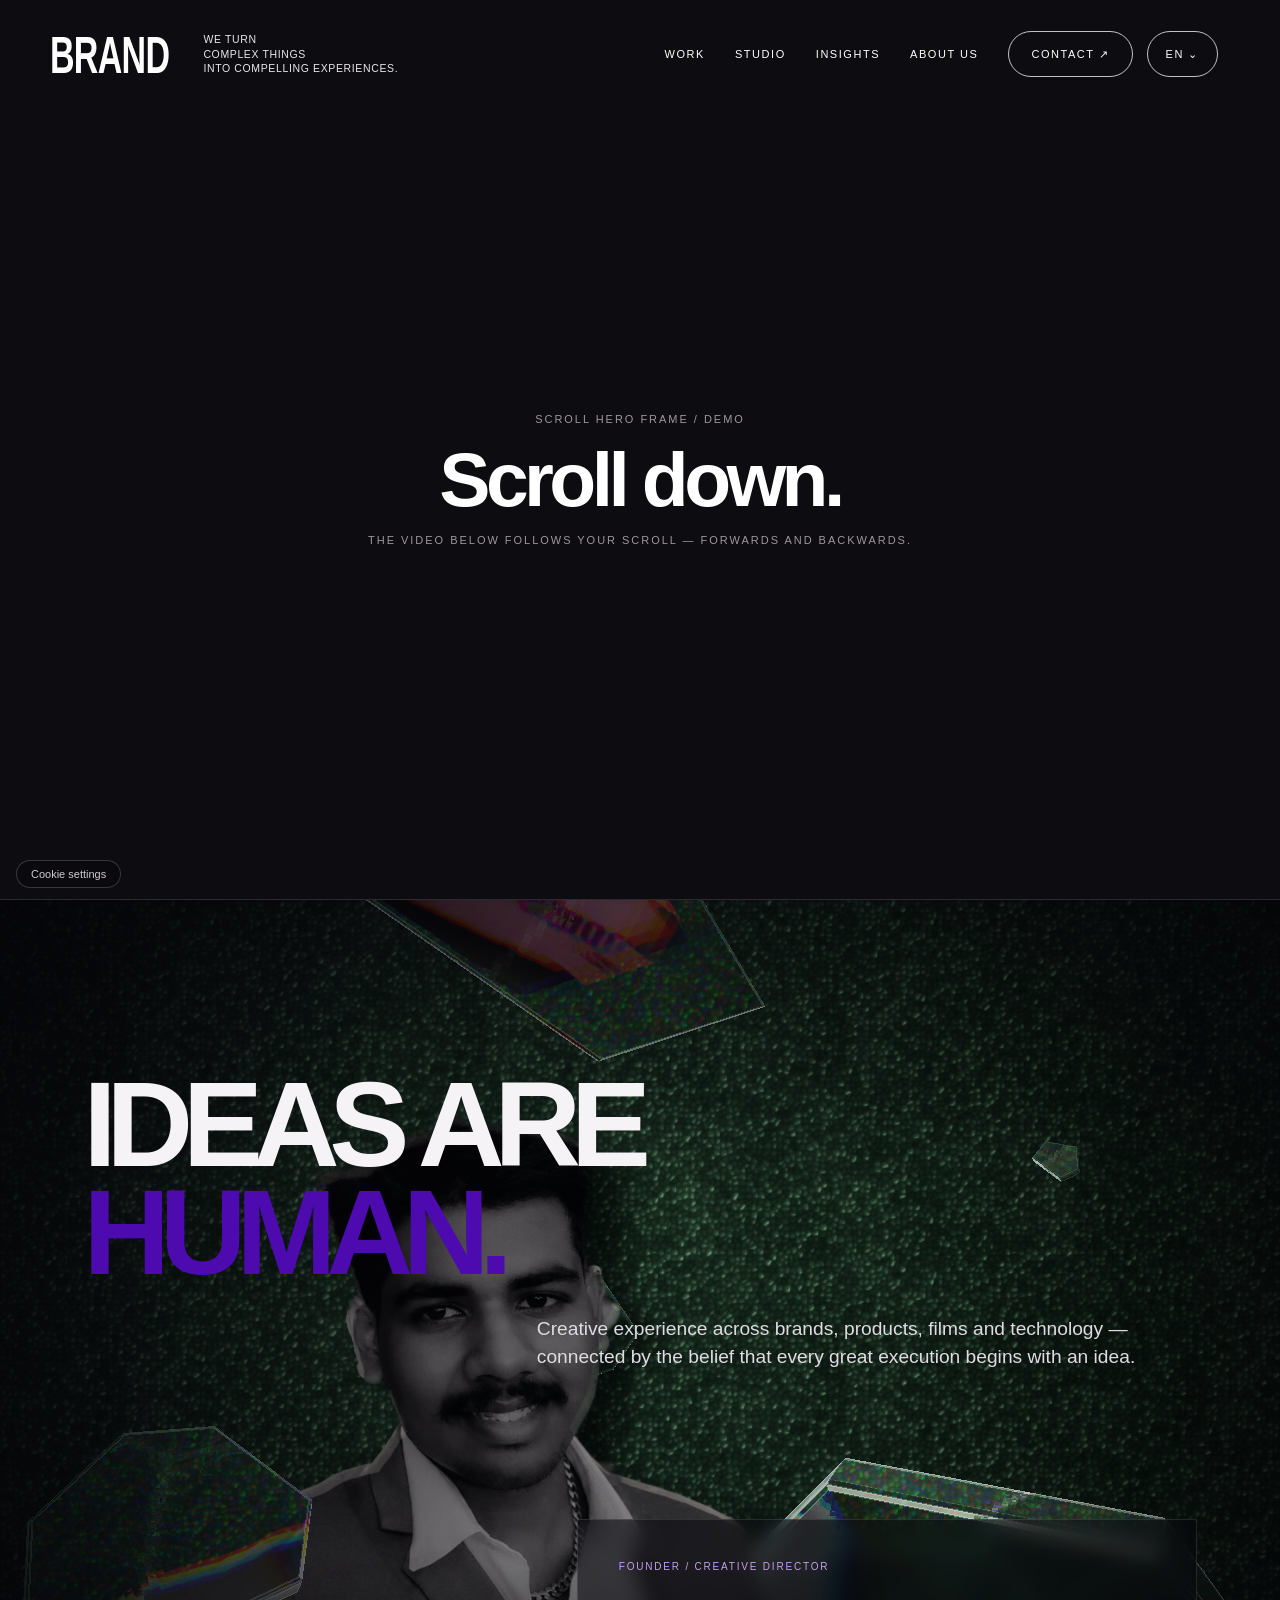
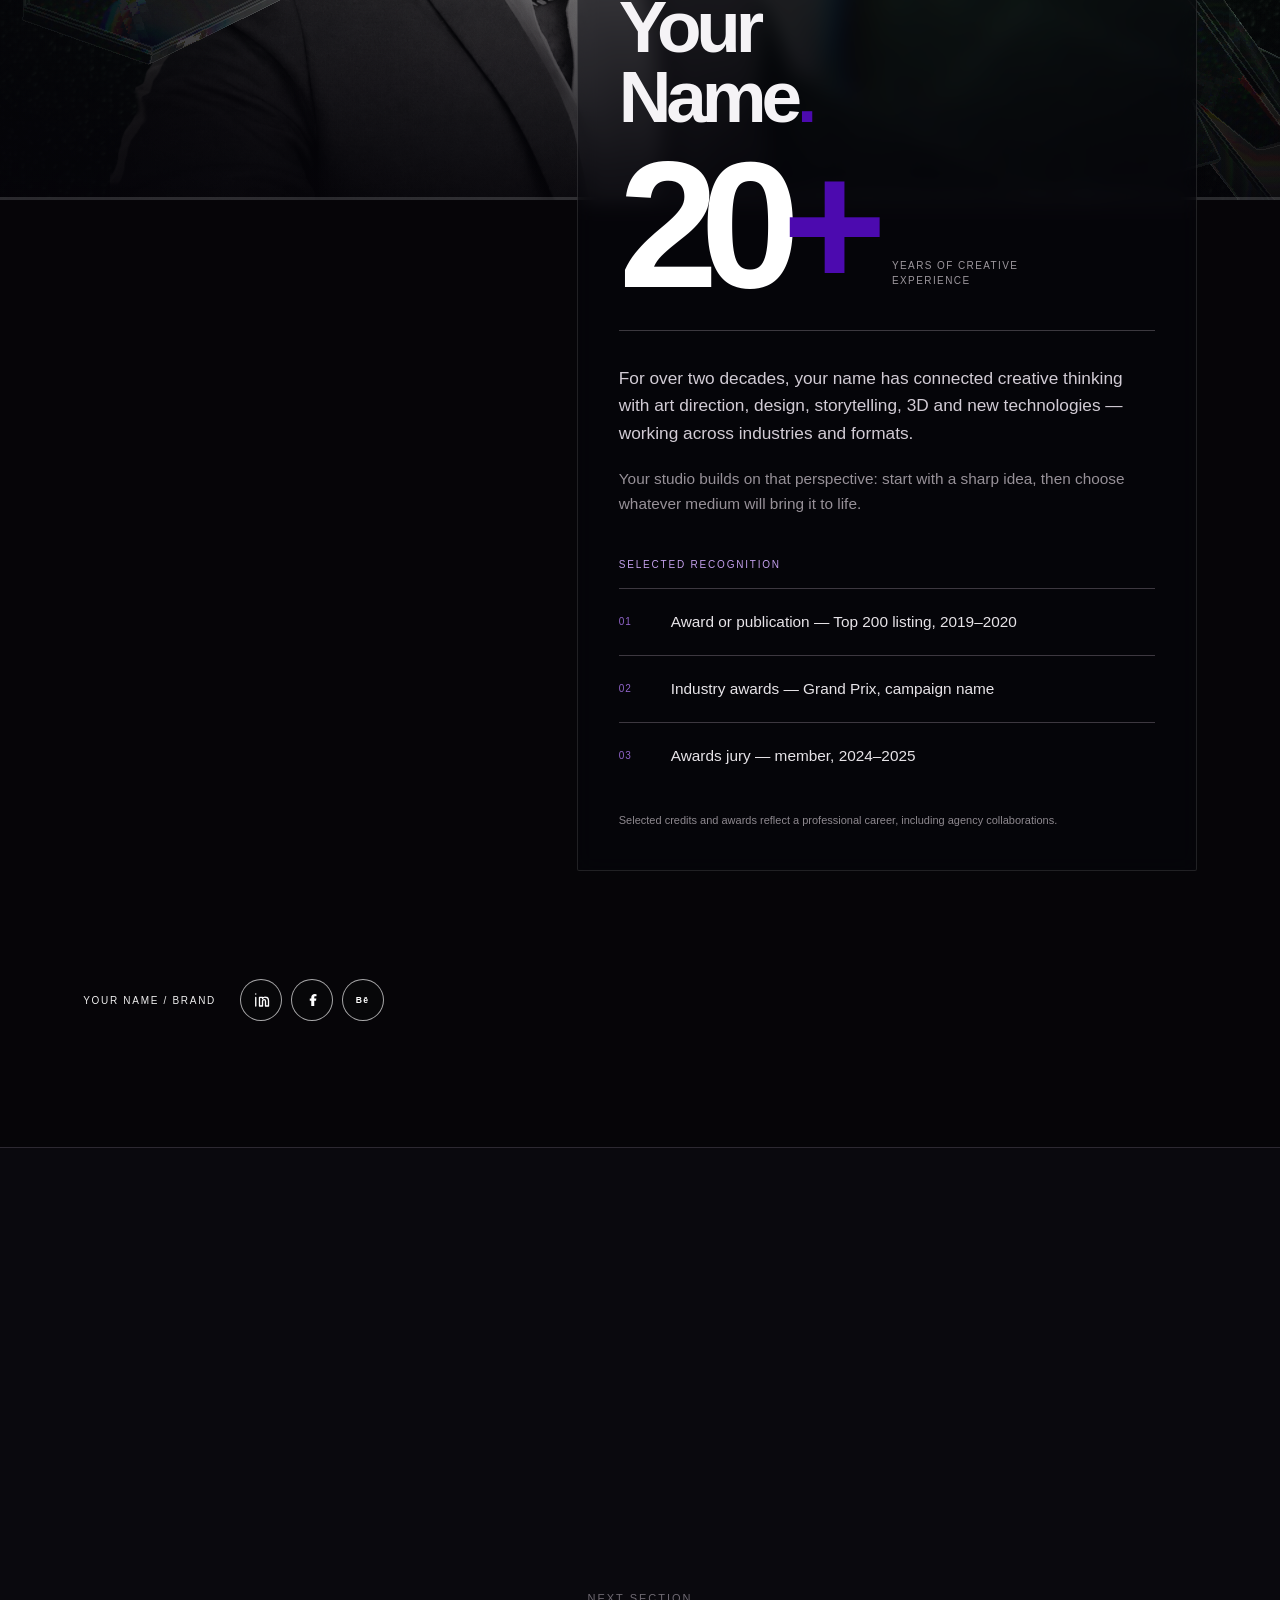
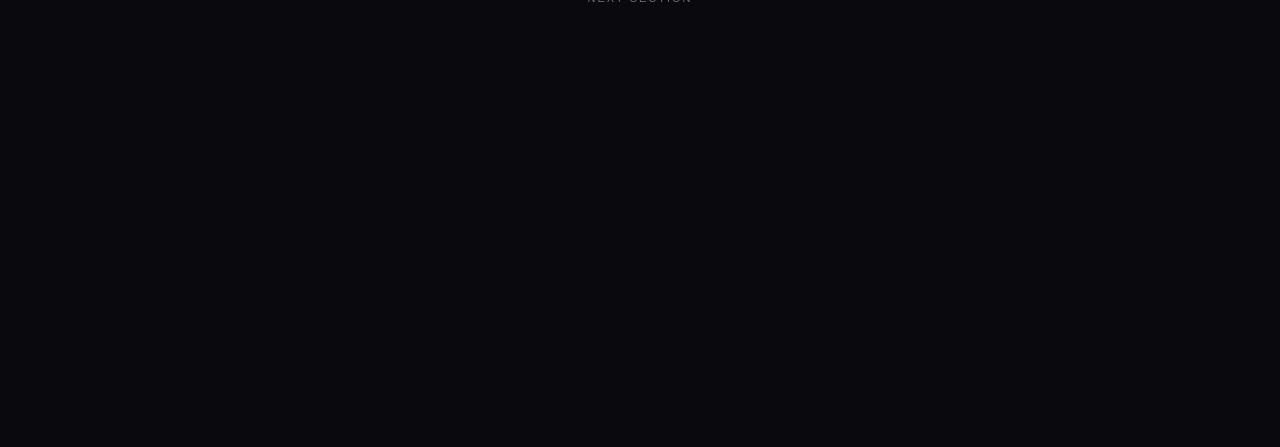
<file: REF_httpsgrubogrubo_com/scroll-hero-frame/index.html>
<!doctype html>
<html lang="en">
<head>
  <meta charset="utf-8">
  <meta name="viewport" content="width=device-width, initial-scale=1">
  <title>Scroll Hero Frame — Demo</title>
  <link rel="stylesheet" href="scroll-hero.css">
  <style>
    /* ---------- Demo page only (not part of the frame) ---------- */
    *, *::before, *::after { box-sizing: border-box; }
    html, body { margin: 0; background: #0a090e; color: #f5f3f6; font-family: Arial, Helvetica, sans-serif; }

    .demo-header {
      position: fixed; inset: 0 0 auto 0; z-index: 50;
      display: flex; align-items: center; justify-content: space-between;
      height: 108px; padding: 0 62px 0 50px; pointer-events: none;
    }
    .demo-header a, .demo-header button { pointer-events: auto; }
    .demo-brand { display: flex; align-items: center; gap: 34px; color: #fff; text-decoration: none; }
    .demo-logo {
      font-family: "Arial Narrow", Arial, sans-serif; font-weight: 700; font-size: 34px; letter-spacing: -.02em;
      line-height: 1; transform: scaleY(1.55); transform-origin: center; display: inline-block;
    }
    .demo-tagline { font-size: 10.5px; line-height: 1.42; letter-spacing: .06em; color: #e9e6ec; }
    .demo-nav { display: flex; align-items: center; gap: 30px; }
    .demo-nav a { color: #fff; text-decoration: none; font-size: 11px; letter-spacing: .14em; }
    .demo-pill {
      display: inline-flex; align-items: center; gap: 8px; height: 46px; padding: 0 22px;
      border: 1px solid rgba(255,255,255,.75); border-radius: 999px; background: transparent;
      color: #fff; font: 11px/1 Arial, sans-serif; letter-spacing: .14em; text-decoration: none; cursor: pointer;
    }
    .demo-pill + .demo-pill { margin-left: -16px; padding: 0 18px; }
    .demo-pill:hover { background: #4C0AAF; border-color: #4C0AAF; }

    .demo-intro {
      min-height: 100vh; display: grid; place-items: center; text-align: center; padding: 140px 7vw 80px;
      background: #0d0c10; border-bottom: 1px solid #2d2932;
    }
    .demo-intro p { color: #9d989e; font-size: 11px; letter-spacing: .18em; margin: 0; }
    .demo-intro strong { display: block; font: 900 clamp(40px, 6vw, 90px)/.95 "Arial Black", Arial, sans-serif; letter-spacing: -.06em; margin: 18px 0; color: #fff; }
    .demo-end { min-height: 100vh; display: grid; place-items: center; background: #0a090e; color: #6f6a73; font-size: 11px; letter-spacing: .18em; border-top: 1px solid #2d2932; }

    .demo-cookie {
      position: fixed; left: 16px; bottom: 12px; z-index: 50; padding: 7px 14px; border-radius: 999px;
      border: 1px solid rgba(255,255,255,.18); background: rgba(10,9,14,.8); color: #cfcbd3; font: 11px Arial, sans-serif;
    }

    @media (max-width: 1100px) { .demo-nav a { display: none; } .demo-tagline { display: none; } }
    @media (max-width: 820px)  { .demo-header { height: 76px; padding: 0 5vw; } .demo-pill { height: 38px; padding: 0 14px; } }
  </style>
</head>
<body>

  <!-- Demo header (stands in for your site's own fixed navigation) -->
  <header class="demo-header">
    <a class="demo-brand" href="#" aria-label="Home">
      <span class="demo-logo">BRAND</span>
      <span class="demo-tagline">WE TURN<br>COMPLEX THINGS<br>INTO COMPELLING EXPERIENCES.</span>
    </a>
    <nav class="demo-nav" aria-label="Main">
      <a href="#">WORK</a><a href="#">STUDIO</a><a href="#">INSIGHTS</a><a href="#">ABOUT US</a>
      <a class="demo-pill" href="#">CONTACT ↗</a>
      <button class="demo-pill" type="button">EN&nbsp;⌄</button>
    </nav>
  </header>

  <!-- Spacer before the frame so scrubbing can be tested from the start -->
  <section class="demo-intro">
    <div>
      <p>SCROLL HERO FRAME / DEMO</p>
      <strong>Scroll down.</strong>
      <p>THE VIDEO BELOW FOLLOWS YOUR SCROLL — FORWARDS AND BACKWARDS.</p>
    </div>
  </section>

  <!-- ============================ THE FRAME ============================ -->
  <section class="shf" data-scroll-hero aria-labelledby="shf-title-1">
    <div class="shf-backdrop" aria-hidden="true">
      <!-- Glass scene: green textured backdrop, cut-out portrait with 2.5D depth,
           glass shards drifting sideways. Every <img> inside .shf-scene is placed
           inside a near shard (optional; delete them for plain glass). -->
      <div class="shf-scene"
           data-portrait="assets/subject/portrait.png"
           data-depth-map="assets/subject/portrait-depth.png"
           data-background="assets/bg/green-leather.jpg"
           data-shards="assets/glass/shards.glb"
           data-frost="assets/glass/frost.jpg"
           data-frost-normal="assets/glass/frost-normal.png"
           data-front="6" data-back="5" data-subject-x="0.36">
        <img src="assets/cards/rupee-01.jpg" alt="">
        <img src="assets/cards/rupee-04.jpg" alt="">
        <img src="assets/cards/rupee-08.jpg" alt="">
      </div>
      <!-- Shown only if WebGL2 is unavailable -->
      <img class="shf-portrait-fallback" src="assets/subject/portrait.png" alt="">
      <div class="shf-shade"></div>
      <div class="shf-progress"><span></span></div>
    </div>

    <div class="shf-content">
      <div class="shf-heading">
        <h2 id="shf-title-1">IDEAS ARE<br><em>HUMAN.</em></h2>
        <p class="shf-lead">Creative experience across brands, products, films and technology — connected by the belief that every great execution begins with an idea.</p>
      </div>

      <div class="shf-grid">
        <div class="shf-card">
          <div class="shf-kicker">FOUNDER / CREATIVE DIRECTOR</div>
          <h3>Your<br>Name<span class="shf-dot">.</span></h3>
          <div class="shf-counter"><strong>20<span>+</span></strong><span>YEARS OF CREATIVE EXPERIENCE</span></div>
          <p class="shf-bio">For over two decades, your name has connected creative thinking with art direction, design, storytelling, 3D and new technologies — working across industries and formats.</p>
          <p class="shf-bio shf-bio-2">Your studio builds on that perspective: start with a sharp idea, then choose whatever medium will bring it to life.</p>
          <div class="shf-awards">
            <div class="shf-awards-label">SELECTED RECOGNITION</div>
            <div class="shf-award"><span>01</span><p>Award or publication — Top 200 listing, 2019–2020</p></div>
            <div class="shf-award"><span>02</span><p>Industry awards — Grand Prix, campaign name</p></div>
            <div class="shf-award"><span>03</span><p>Awards jury — member, 2024–2025</p></div>
            <p class="shf-note">Selected credits and awards reflect a professional career, including agency collaborations.</p>
          </div>
        </div>
      </div>

      <div class="shf-signature"><span>YOUR NAME / BRAND</span>
        <div class="shf-social" aria-label="Social profiles">
          <a class="shf-social-icon" href="#" aria-label="LinkedIn" title="LinkedIn">
            <svg viewBox="0 0 24 24" aria-hidden="true"><path d="M5 8.5V20M5 4v.1M10 20v-11.5h4v1.7c.9-1.4 2.3-2.1 4-1.9 3 0 4 1.9 4 5V20h-4v-6.2c0-1.5-.4-2.4-1.7-2.4-1.4 0-2.3 1-2.3 2.5V20z"/></svg>
          </a>
          <a class="shf-social-icon is-filled" href="#" aria-label="Facebook" title="Facebook">
            <svg viewBox="0 0 24 24" aria-hidden="true"><path d="M15 20v-7h2.4l.4-3H15V8.3c0-.9.3-1.3 1.4-1.3H18V4.2a23 23 0 0 0-2.3-.2C12.9 4 11 5.6 11 8.6V10H9v3h2v7z"/></svg>
          </a>
          <a class="shf-social-icon is-filled" href="#" aria-label="Behance" title="Behance">
            <svg viewBox="0 0 24 24" aria-hidden="true"><text x="2.2" y="16.6" font-family="Arial, sans-serif" font-weight="700" font-size="11.5">Bē</text></svg>
          </a>
        </div>
      </div>
    </div>
  </section>
  <!-- ========================== END OF FRAME ========================== -->

  <section class="demo-end"><span>NEXT SECTION</span></section>
  <div class="demo-cookie">Cookie settings</div>

  <script src="scroll-hero.js" defer></script>
  <script src="scroll-hero-glass.js" defer></script>
</body>
</html>
</file>
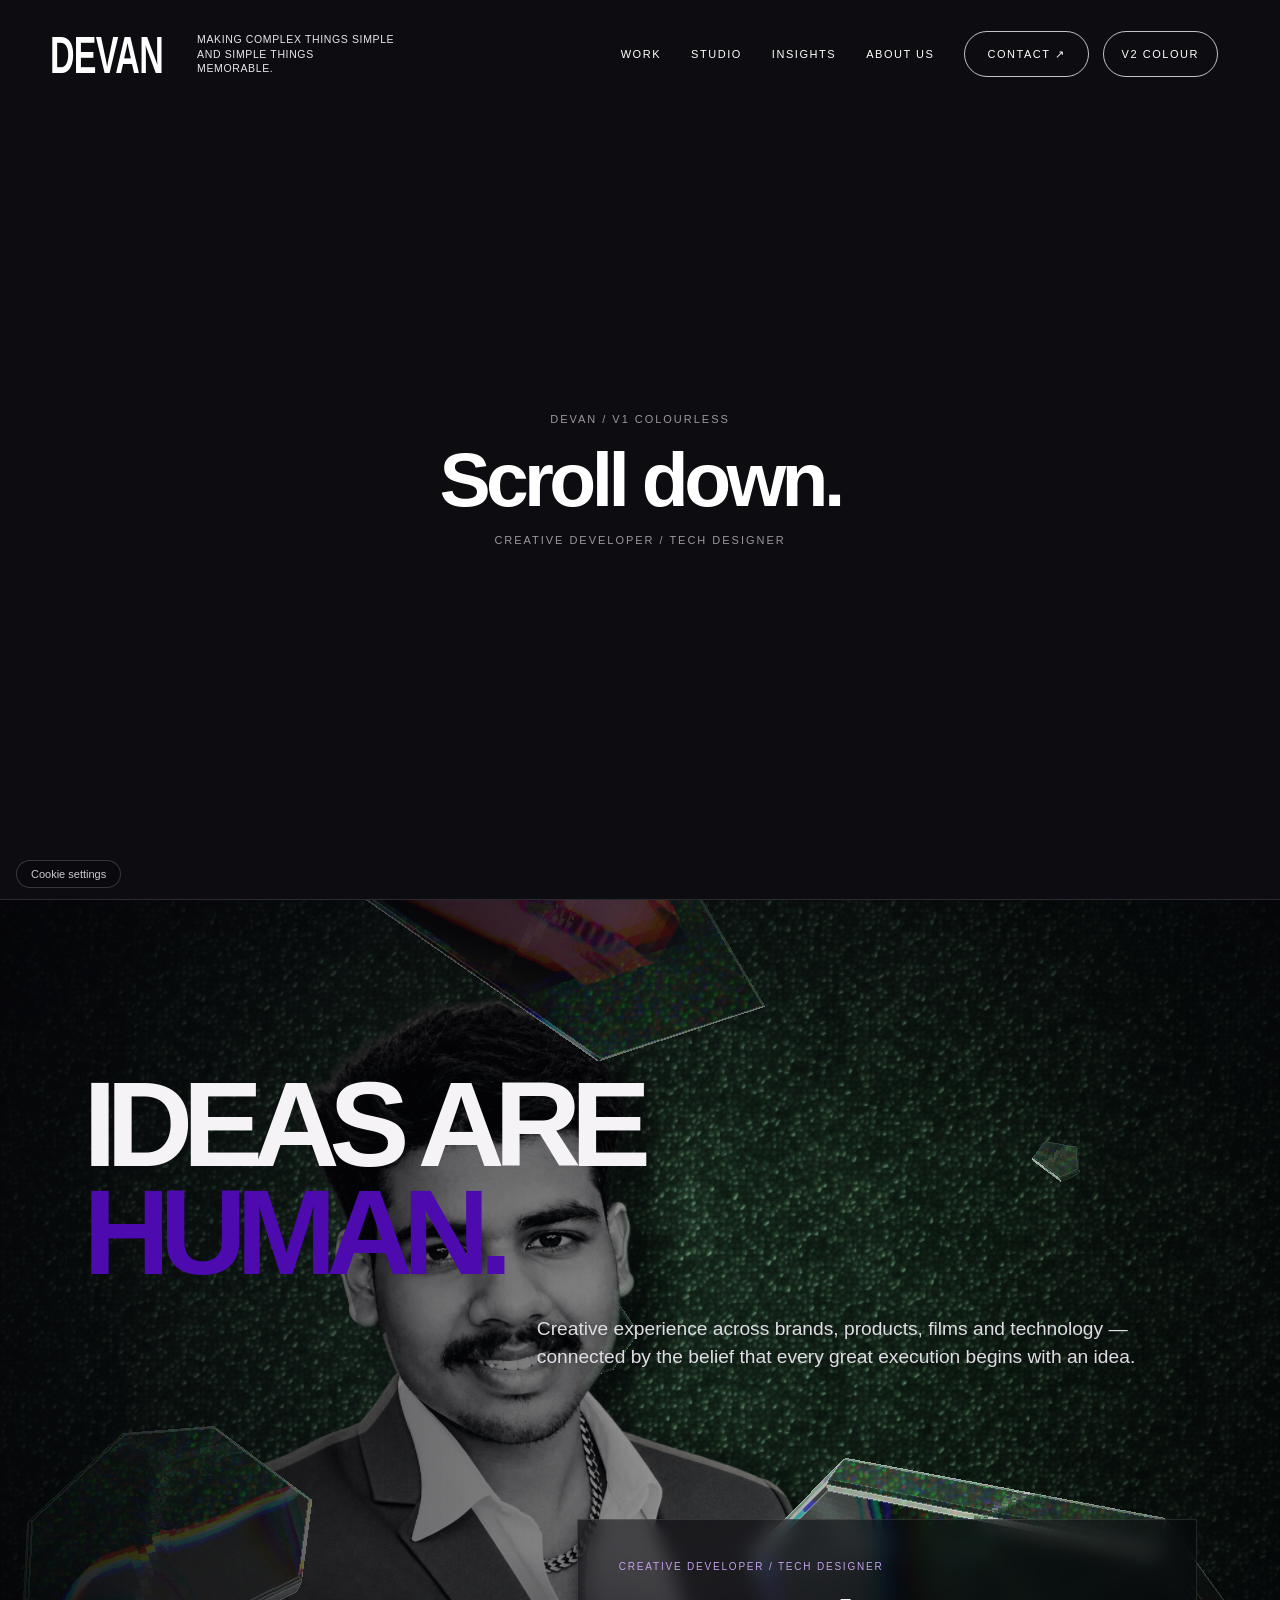
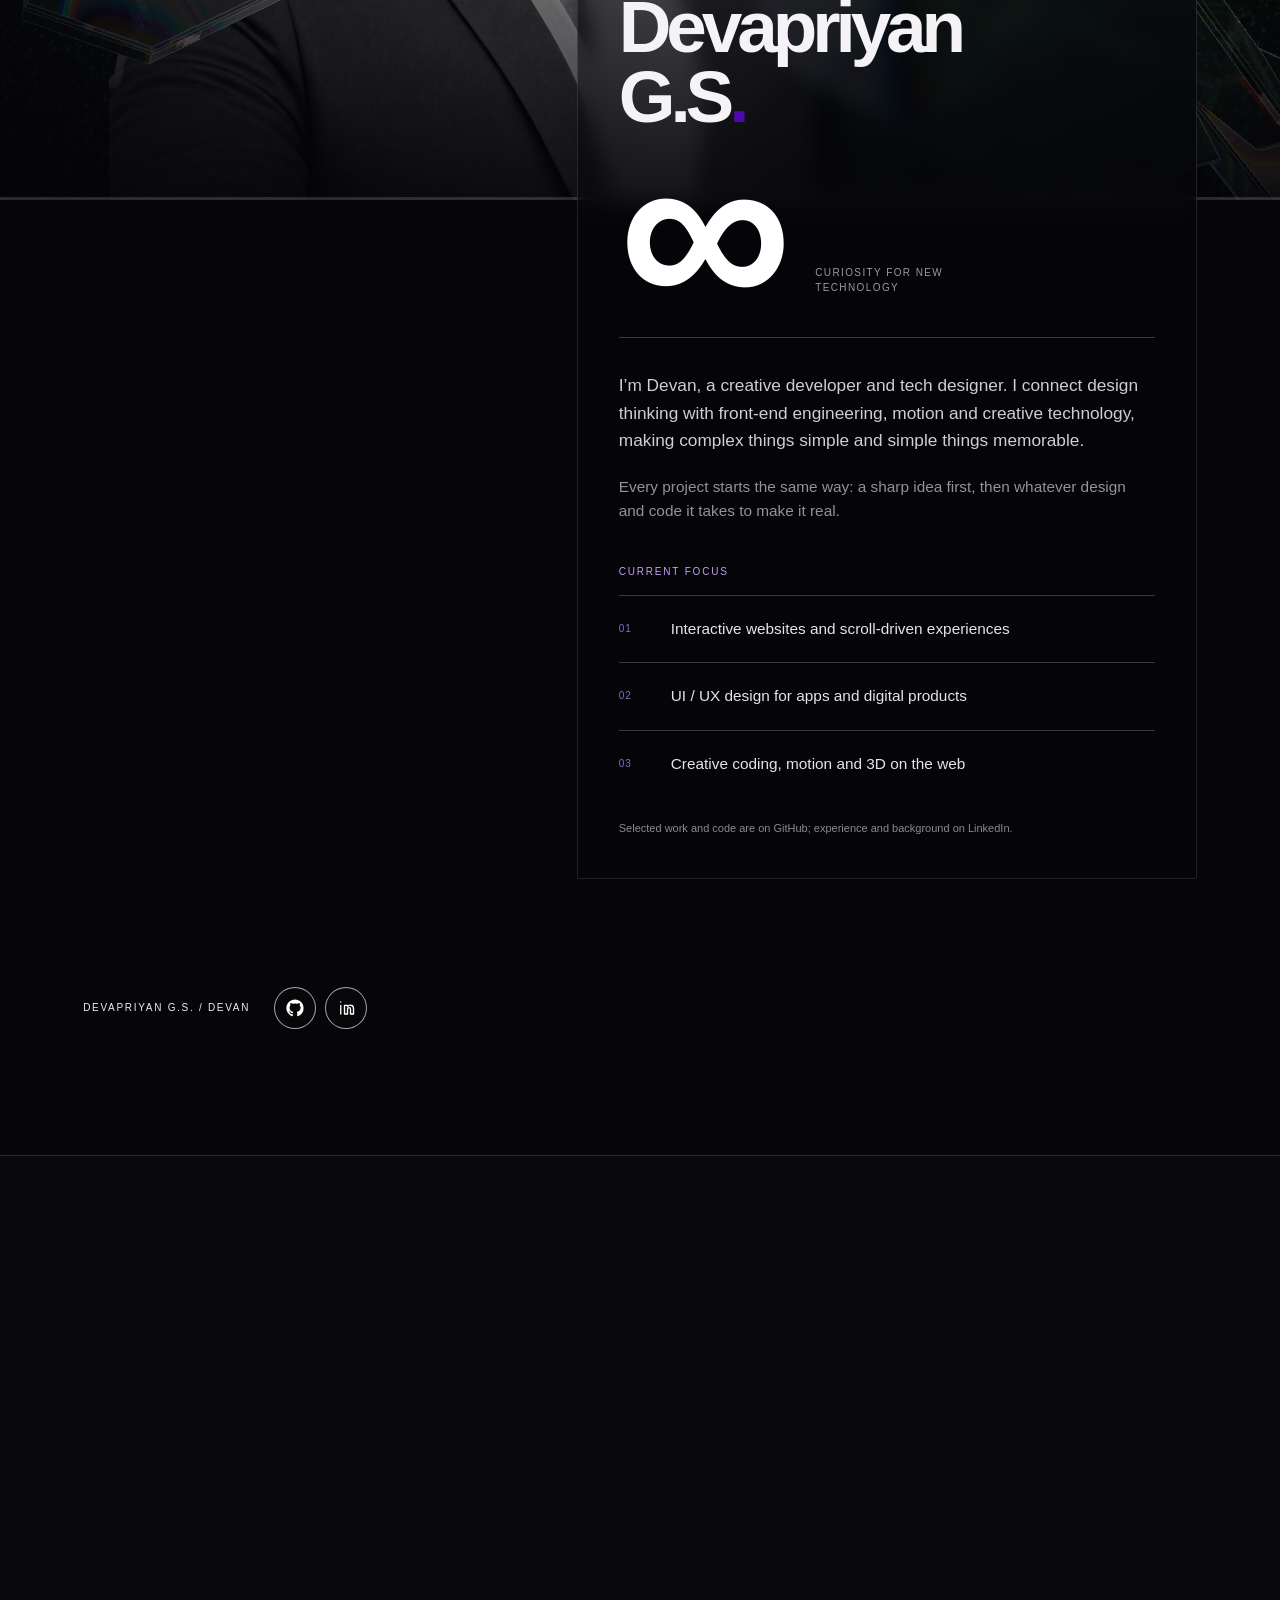
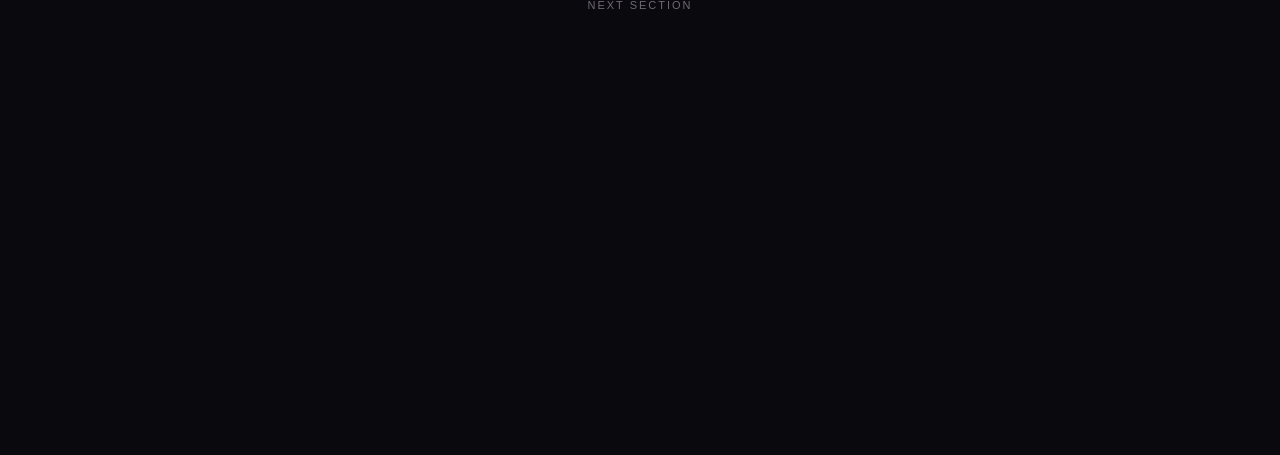
<file: REF_httpsgrubogrubo_com/scroll-hero-frame/devan-v1-colourless.html>
<!doctype html>
<html lang="en">
<head>
  <meta charset="utf-8">
  <meta name="viewport" content="width=device-width, initial-scale=1">
  <title>DEVAN — V1 Colourless</title>
  <link rel="stylesheet" href="scroll-hero.css">
  <style>
    /* ---------- Demo page only (not part of the frame) ---------- */
    *, *::before, *::after { box-sizing: border-box; }
    html, body { margin: 0; background: #0a090e; color: #f5f3f6; font-family: Arial, Helvetica, sans-serif; }

    .demo-header {
      position: fixed; inset: 0 0 auto 0; z-index: 50;
      display: flex; align-items: center; justify-content: space-between;
      height: 108px; padding: 0 62px 0 50px; pointer-events: none;
    }
    .demo-header a, .demo-header button { pointer-events: auto; }
    .demo-brand { display: flex; align-items: center; gap: 34px; color: #fff; text-decoration: none; }
    .demo-logo {
      font-family: "Arial Narrow", Arial, sans-serif; font-weight: 700; font-size: 34px; letter-spacing: -.02em;
      line-height: 1; transform: scaleY(1.55); transform-origin: center; display: inline-block;
    }
    .demo-tagline { font-size: 10.5px; line-height: 1.42; letter-spacing: .06em; color: #e9e6ec; }
    .demo-nav { display: flex; align-items: center; gap: 30px; }
    .demo-nav a { color: #fff; text-decoration: none; font-size: 11px; letter-spacing: .14em; }
    .demo-pill {
      display: inline-flex; align-items: center; gap: 8px; height: 46px; padding: 0 22px;
      border: 1px solid rgba(255,255,255,.75); border-radius: 999px; background: transparent;
      color: #fff; font: 11px/1 Arial, sans-serif; letter-spacing: .14em; text-decoration: none; cursor: pointer;
    }
    .demo-pill + .demo-pill { margin-left: -16px; padding: 0 18px; }
    .demo-pill:hover { background: #4C0AAF; border-color: #4C0AAF; }

    .demo-intro {
      min-height: 100vh; display: grid; place-items: center; text-align: center; padding: 140px 7vw 80px;
      background: #0d0c10; border-bottom: 1px solid #2d2932;
    }
    .demo-intro p { color: #9d989e; font-size: 11px; letter-spacing: .18em; margin: 0; }
    .demo-intro strong { display: block; font: 900 clamp(40px, 6vw, 90px)/.95 "Arial Black", Arial, sans-serif; letter-spacing: -.06em; margin: 18px 0; color: #fff; }
    .demo-end { min-height: 100vh; display: grid; place-items: center; background: #0a090e; color: #6f6a73; font-size: 11px; letter-spacing: .18em; border-top: 1px solid #2d2932; }

    .demo-cookie {
      position: fixed; left: 16px; bottom: 12px; z-index: 50; padding: 7px 14px; border-radius: 999px;
      border: 1px solid rgba(255,255,255,.18); background: rgba(10,9,14,.8); color: #cfcbd3; font: 11px Arial, sans-serif;
    }

    @media (max-width: 1100px) { .demo-nav a { display: none; } .demo-tagline { display: none; } }
    @media (max-width: 820px)  { .demo-header { height: 76px; padding: 0 5vw; } .demo-pill { height: 38px; padding: 0 14px; } }
  </style>
</head>
<body>

  <!-- Demo header (stands in for your site's own fixed navigation) -->
  <header class="demo-header">
    <a class="demo-brand" href="#" aria-label="Home">
      <span class="demo-logo">DEVAN</span>
      <span class="demo-tagline">MAKING COMPLEX THINGS SIMPLE<br>AND SIMPLE THINGS<br>MEMORABLE.</span>
    </a>
    <nav class="demo-nav" aria-label="Main">
      <a href="#">WORK</a><a href="#">STUDIO</a><a href="#">INSIGHTS</a><a href="#">ABOUT US</a>
      <a class="demo-pill" href="#">CONTACT ↗</a>
      <a class="demo-pill" href="devan-v2-colour.html" title="Switch version">V2 COLOUR</a>
    </nav>
  </header>

  <!-- Spacer before the frame so scrubbing can be tested from the start -->
  <section class="demo-intro">
    <div>
      <p>DEVAN / V1 COLOURLESS</p>
      <strong>Scroll down.</strong>
      <p>CREATIVE DEVELOPER / TECH DESIGNER</p>
    </div>
  </section>

  <!-- ============================ THE FRAME ============================ -->
  <section class="shf" data-scroll-hero aria-labelledby="shf-title-1">
    <div class="shf-backdrop" aria-hidden="true">
      <!-- Glass scene: green textured backdrop, cut-out portrait with 2.5D depth,
           glass shards drifting sideways. Every <img> inside .shf-scene is placed
           inside a near shard (optional; delete them for plain glass). -->
      <div class="shf-scene"
           data-portrait="assets/subject/devan-v1-colourless.png"
           data-depth-map="assets/subject/devan-v1-colourless-depth.png"
           data-background="assets/bg/green-leather.jpg"
           data-shards="assets/glass/shards.glb"
           data-frost="assets/glass/frost.jpg"
           data-frost-normal="assets/glass/frost-normal.png"
           data-front="6" data-back="5" data-subject-x="0.36">
        <img src="assets/cards/rupee-01.jpg" alt="">
        <img src="assets/cards/rupee-04.jpg" alt="">
        <img src="assets/cards/rupee-08.jpg" alt="">
      </div>
      <!-- Shown only if WebGL2 is unavailable -->
      <img class="shf-portrait-fallback" src="assets/subject/devan-v1-colourless.png" alt="">
      <div class="shf-shade"></div>
      <div class="shf-progress"><span></span></div>
    </div>

    <div class="shf-content">
      <div class="shf-heading">
        <h2 id="shf-title-1">IDEAS ARE<br><em>HUMAN.</em></h2>
        <p class="shf-lead">Creative experience across brands, products, films and technology — connected by the belief that every great execution begins with an idea.</p>
      </div>

      <div class="shf-grid">
        <div class="shf-card">
          <div class="shf-kicker">CREATIVE DEVELOPER / TECH DESIGNER</div>
          <h3>Devapriyan<br>G.S<span class="shf-dot">.</span></h3>
          <div class="shf-counter"><strong class="shf-infinity">&infin;</strong><span>CURIOSITY FOR NEW TECHNOLOGY</span></div>
          <p class="shf-bio">I&rsquo;m Devan, a creative developer and tech designer. I connect design thinking with front-end engineering, motion and creative technology, making complex things simple and simple things memorable.</p>
          <p class="shf-bio shf-bio-2">Every project starts the same way: a sharp idea first, then whatever design and code it takes to make it real.</p>
          <div class="shf-awards">
            <div class="shf-awards-label">CURRENT FOCUS</div>
            <div class="shf-award"><span>01</span><p>Interactive websites and scroll-driven experiences</p></div>
            <div class="shf-award"><span>02</span><p>UI / UX design for apps and digital products</p></div>
            <div class="shf-award"><span>03</span><p>Creative coding, motion and 3D on the web</p></div>
            <p class="shf-note">Selected work and code are on GitHub; experience and background on LinkedIn.</p>
          </div>
        </div>
      </div>

      <div class="shf-signature"><span>DEVAPRIYAN G.S. / DEVAN</span>
        <div class="shf-social" aria-label="Social profiles">
          <a class="shf-social-icon is-filled" href="#" aria-label="GitHub" title="GitHub"><!-- TODO: your GitHub URL -->
            <svg viewBox="0 0 24 24" aria-hidden="true"><path d="M12 .5C5.73.5.5 5.73.5 12c0 5.08 3.29 9.39 7.86 10.91.58.11.79-.25.79-.56v-2.17c-3.2.7-3.87-1.37-3.87-1.37-.52-1.33-1.28-1.68-1.28-1.68-1.05-.72.08-.7.08-.7 1.16.08 1.77 1.19 1.77 1.19 1.03 1.77 2.71 1.26 3.37.96.1-.75.4-1.26.73-1.55-2.55-.29-5.24-1.28-5.24-5.69 0-1.26.45-2.29 1.19-3.09-.12-.29-.52-1.46.11-3.05 0 0 .97-.31 3.17 1.18a11 11 0 0 1 5.77 0c2.2-1.49 3.17-1.18 3.17-1.18.63 1.59.23 2.76.11 3.05.74.8 1.19 1.83 1.19 3.09 0 4.42-2.69 5.39-5.25 5.68.41.36.78 1.06.78 2.14v3.17c0 .31.21.68.8.56A11.51 11.51 0 0 0 23.5 12C23.5 5.73 18.27.5 12 .5z"/></svg>
          </a>
          <a class="shf-social-icon" href="#" aria-label="LinkedIn" title="LinkedIn"><!-- TODO: your LinkedIn URL -->
            <svg viewBox="0 0 24 24" aria-hidden="true"><path d="M5 8.5V20M5 4v.1M10 20v-11.5h4v1.7c.9-1.4 2.3-2.1 4-1.9 3 0 4 1.9 4 5V20h-4v-6.2c0-1.5-.4-2.4-1.7-2.4-1.4 0-2.3 1-2.3 2.5V20z"/></svg>
          </a>
        </div>
      </div>
    </div>
  </section>
  <!-- ========================== END OF FRAME ========================== -->

  <section class="demo-end"><span>NEXT SECTION</span></section>
  <div class="demo-cookie">Cookie settings</div>

  <script src="scroll-hero.js" defer></script>
  <script src="scroll-hero-glass.js" defer></script>
</body>
</html>
</file>
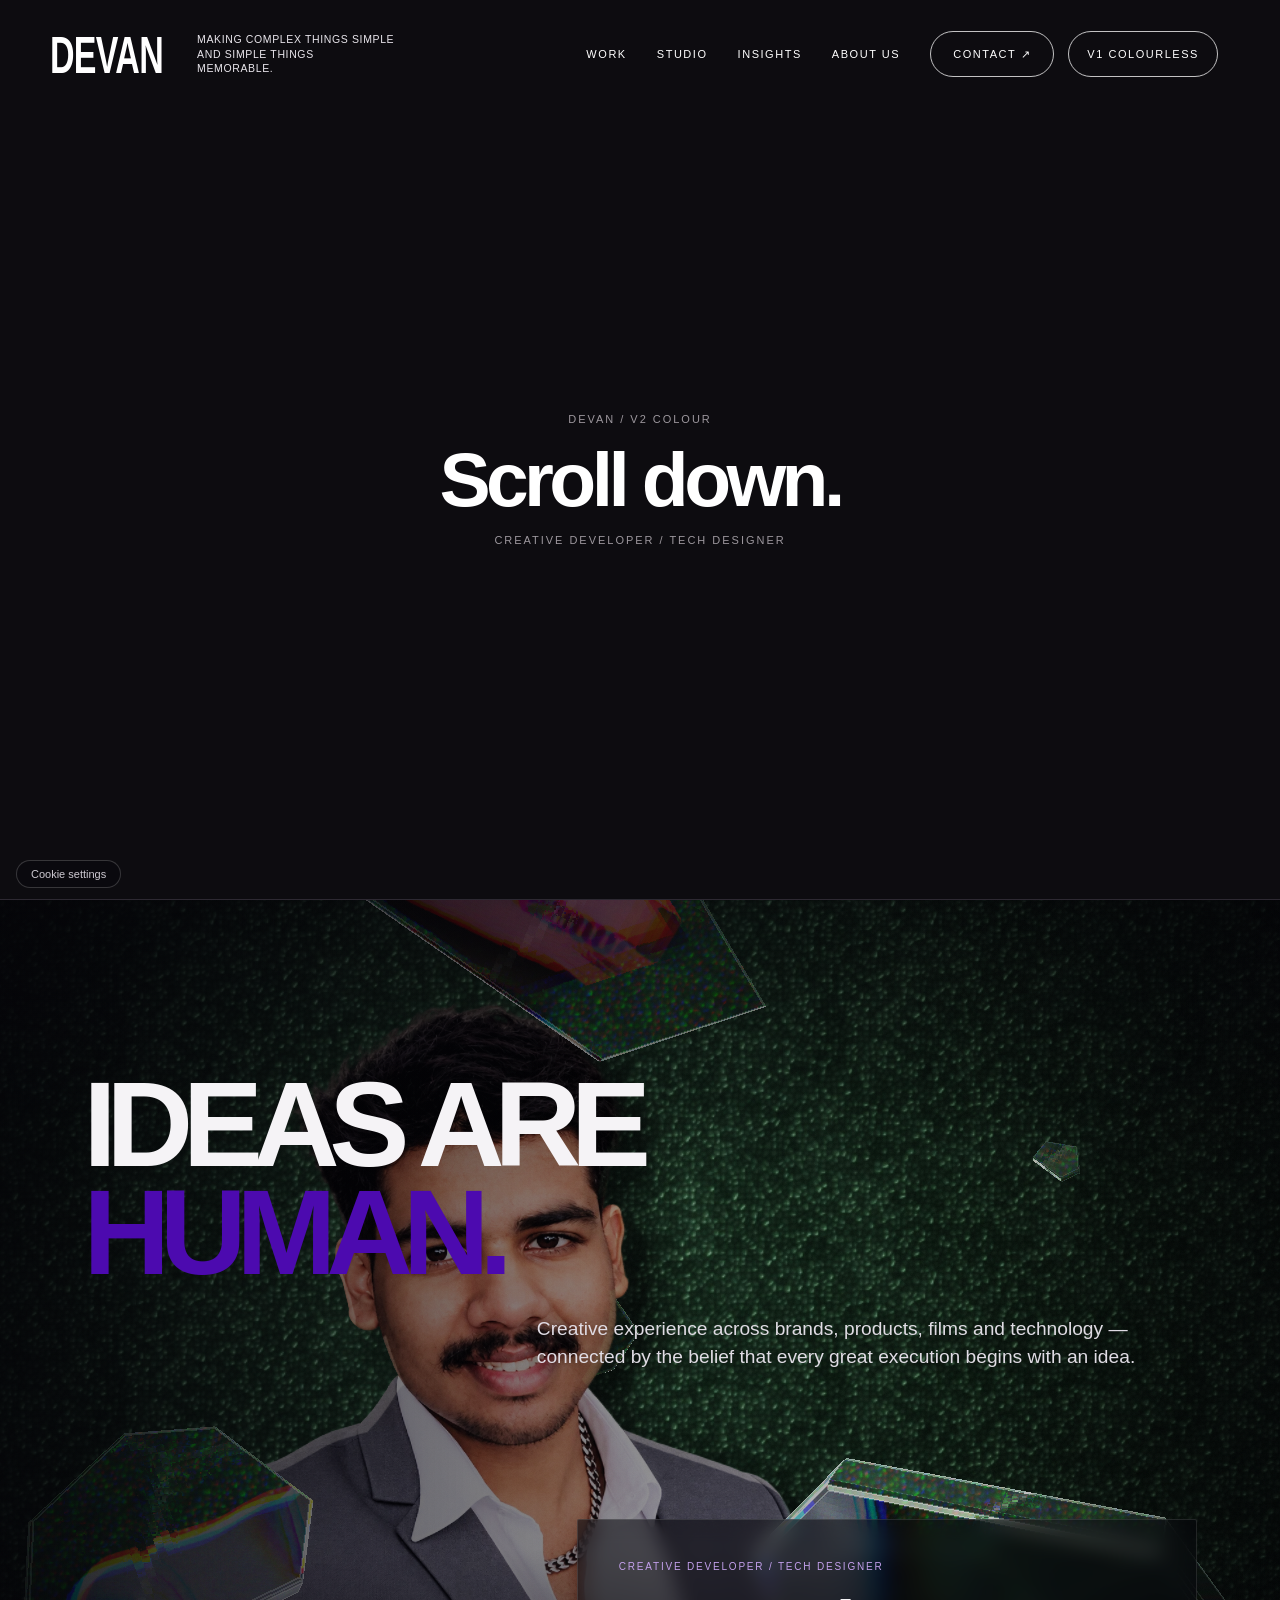
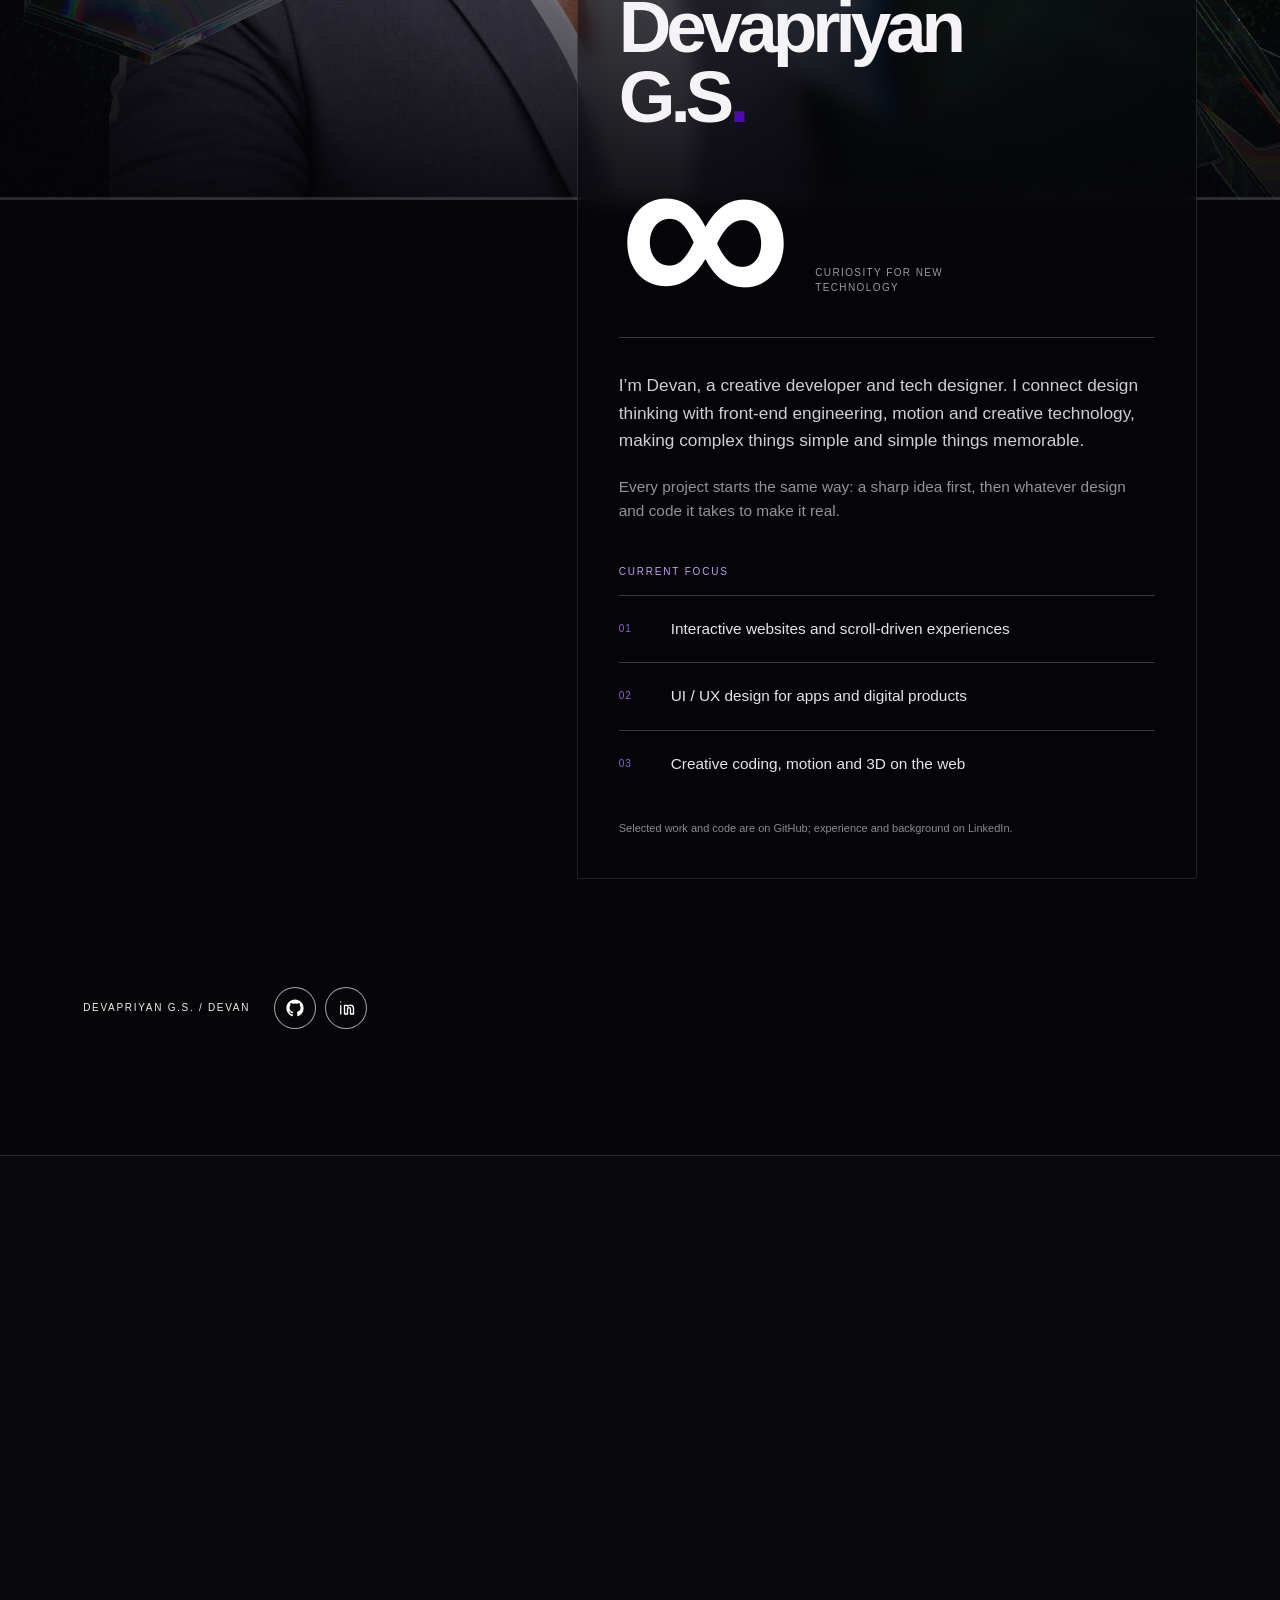
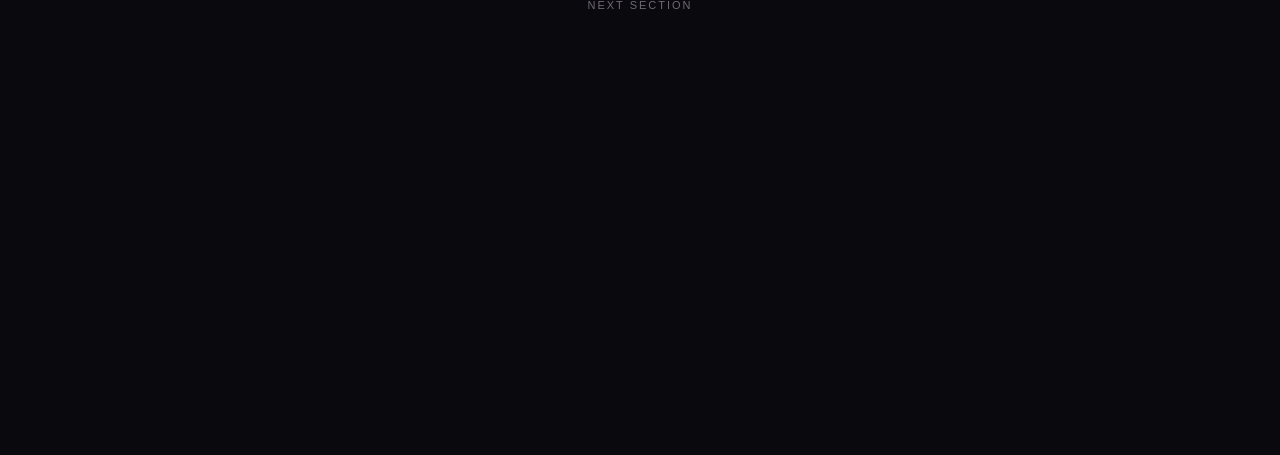
<file: REF_httpsgrubogrubo_com/scroll-hero-frame/devan-v2-colour.html>
<!doctype html>
<html lang="en">
<head>
  <meta charset="utf-8">
  <meta name="viewport" content="width=device-width, initial-scale=1">
  <title>DEVAN — V2 Colour</title>
  <link rel="stylesheet" href="scroll-hero.css">
  <style>
    /* ---------- Demo page only (not part of the frame) ---------- */
    *, *::before, *::after { box-sizing: border-box; }
    html, body { margin: 0; background: #0a090e; color: #f5f3f6; font-family: Arial, Helvetica, sans-serif; }

    .demo-header {
      position: fixed; inset: 0 0 auto 0; z-index: 50;
      display: flex; align-items: center; justify-content: space-between;
      height: 108px; padding: 0 62px 0 50px; pointer-events: none;
    }
    .demo-header a, .demo-header button { pointer-events: auto; }
    .demo-brand { display: flex; align-items: center; gap: 34px; color: #fff; text-decoration: none; }
    .demo-logo {
      font-family: "Arial Narrow", Arial, sans-serif; font-weight: 700; font-size: 34px; letter-spacing: -.02em;
      line-height: 1; transform: scaleY(1.55); transform-origin: center; display: inline-block;
    }
    .demo-tagline { font-size: 10.5px; line-height: 1.42; letter-spacing: .06em; color: #e9e6ec; }
    .demo-nav { display: flex; align-items: center; gap: 30px; }
    .demo-nav a { color: #fff; text-decoration: none; font-size: 11px; letter-spacing: .14em; }
    .demo-pill {
      display: inline-flex; align-items: center; gap: 8px; height: 46px; padding: 0 22px;
      border: 1px solid rgba(255,255,255,.75); border-radius: 999px; background: transparent;
      color: #fff; font: 11px/1 Arial, sans-serif; letter-spacing: .14em; text-decoration: none; cursor: pointer;
    }
    .demo-pill + .demo-pill { margin-left: -16px; padding: 0 18px; }
    .demo-pill:hover { background: #4C0AAF; border-color: #4C0AAF; }

    .demo-intro {
      min-height: 100vh; display: grid; place-items: center; text-align: center; padding: 140px 7vw 80px;
      background: #0d0c10; border-bottom: 1px solid #2d2932;
    }
    .demo-intro p { color: #9d989e; font-size: 11px; letter-spacing: .18em; margin: 0; }
    .demo-intro strong { display: block; font: 900 clamp(40px, 6vw, 90px)/.95 "Arial Black", Arial, sans-serif; letter-spacing: -.06em; margin: 18px 0; color: #fff; }
    .demo-end { min-height: 100vh; display: grid; place-items: center; background: #0a090e; color: #6f6a73; font-size: 11px; letter-spacing: .18em; border-top: 1px solid #2d2932; }

    .demo-cookie {
      position: fixed; left: 16px; bottom: 12px; z-index: 50; padding: 7px 14px; border-radius: 999px;
      border: 1px solid rgba(255,255,255,.18); background: rgba(10,9,14,.8); color: #cfcbd3; font: 11px Arial, sans-serif;
    }

    @media (max-width: 1100px) { .demo-nav a { display: none; } .demo-tagline { display: none; } }
    @media (max-width: 820px)  { .demo-header { height: 76px; padding: 0 5vw; } .demo-pill { height: 38px; padding: 0 14px; } }
  </style>
</head>
<body>

  <!-- Demo header (stands in for your site's own fixed navigation) -->
  <header class="demo-header">
    <a class="demo-brand" href="#" aria-label="Home">
      <span class="demo-logo">DEVAN</span>
      <span class="demo-tagline">MAKING COMPLEX THINGS SIMPLE<br>AND SIMPLE THINGS<br>MEMORABLE.</span>
    </a>
    <nav class="demo-nav" aria-label="Main">
      <a href="#">WORK</a><a href="#">STUDIO</a><a href="#">INSIGHTS</a><a href="#">ABOUT US</a>
      <a class="demo-pill" href="#">CONTACT ↗</a>
      <a class="demo-pill" href="devan-v1-colourless.html" title="Switch version">V1 COLOURLESS</a>
    </nav>
  </header>

  <!-- Spacer before the frame so scrubbing can be tested from the start -->
  <section class="demo-intro">
    <div>
      <p>DEVAN / V2 COLOUR</p>
      <strong>Scroll down.</strong>
      <p>CREATIVE DEVELOPER / TECH DESIGNER</p>
    </div>
  </section>

  <!-- ============================ THE FRAME ============================ -->
  <section class="shf" data-scroll-hero aria-labelledby="shf-title-1">
    <div class="shf-backdrop" aria-hidden="true">
      <!-- Glass scene: green textured backdrop, cut-out portrait with 2.5D depth,
           glass shards drifting sideways. Every <img> inside .shf-scene is placed
           inside a near shard (optional; delete them for plain glass). -->
      <div class="shf-scene"
           data-portrait="assets/subject/devan-v2-colour.png"
           data-depth-map="assets/subject/devan-v2-colour-depth.png"
           data-background="assets/bg/green-leather.jpg"
           data-shards="assets/glass/shards.glb"
           data-frost="assets/glass/frost.jpg"
           data-frost-normal="assets/glass/frost-normal.png"
           data-grade="0.12" data-saturation="1.12" data-front="6" data-back="5" data-subject-x="0.36">
        <img src="assets/cards/rupee-01.jpg" alt="">
        <img src="assets/cards/rupee-04.jpg" alt="">
        <img src="assets/cards/rupee-08.jpg" alt="">
      </div>
      <!-- Shown only if WebGL2 is unavailable -->
      <img class="shf-portrait-fallback" src="assets/subject/devan-v2-colour.png" alt="">
      <div class="shf-shade"></div>
      <div class="shf-progress"><span></span></div>
    </div>

    <div class="shf-content">
      <div class="shf-heading">
        <h2 id="shf-title-1">IDEAS ARE<br><em>HUMAN.</em></h2>
        <p class="shf-lead">Creative experience across brands, products, films and technology — connected by the belief that every great execution begins with an idea.</p>
      </div>

      <div class="shf-grid">
        <div class="shf-card">
          <div class="shf-kicker">CREATIVE DEVELOPER / TECH DESIGNER</div>
          <h3>Devapriyan<br>G.S<span class="shf-dot">.</span></h3>
          <div class="shf-counter"><strong class="shf-infinity">&infin;</strong><span>CURIOSITY FOR NEW TECHNOLOGY</span></div>
          <p class="shf-bio">I&rsquo;m Devan, a creative developer and tech designer. I connect design thinking with front-end engineering, motion and creative technology, making complex things simple and simple things memorable.</p>
          <p class="shf-bio shf-bio-2">Every project starts the same way: a sharp idea first, then whatever design and code it takes to make it real.</p>
          <div class="shf-awards">
            <div class="shf-awards-label">CURRENT FOCUS</div>
            <div class="shf-award"><span>01</span><p>Interactive websites and scroll-driven experiences</p></div>
            <div class="shf-award"><span>02</span><p>UI / UX design for apps and digital products</p></div>
            <div class="shf-award"><span>03</span><p>Creative coding, motion and 3D on the web</p></div>
            <p class="shf-note">Selected work and code are on GitHub; experience and background on LinkedIn.</p>
          </div>
        </div>
      </div>

      <div class="shf-signature"><span>DEVAPRIYAN G.S. / DEVAN</span>
        <div class="shf-social" aria-label="Social profiles">
          <a class="shf-social-icon is-filled" href="#" aria-label="GitHub" title="GitHub"><!-- TODO: your GitHub URL -->
            <svg viewBox="0 0 24 24" aria-hidden="true"><path d="M12 .5C5.73.5.5 5.73.5 12c0 5.08 3.29 9.39 7.86 10.91.58.11.79-.25.79-.56v-2.17c-3.2.7-3.87-1.37-3.87-1.37-.52-1.33-1.28-1.68-1.28-1.68-1.05-.72.08-.7.08-.7 1.16.08 1.77 1.19 1.77 1.19 1.03 1.77 2.71 1.26 3.37.96.1-.75.4-1.26.73-1.55-2.55-.29-5.24-1.28-5.24-5.69 0-1.26.45-2.29 1.19-3.09-.12-.29-.52-1.46.11-3.05 0 0 .97-.31 3.17 1.18a11 11 0 0 1 5.77 0c2.2-1.49 3.17-1.18 3.17-1.18.63 1.59.23 2.76.11 3.05.74.8 1.19 1.83 1.19 3.09 0 4.42-2.69 5.39-5.25 5.68.41.36.78 1.06.78 2.14v3.17c0 .31.21.68.8.56A11.51 11.51 0 0 0 23.5 12C23.5 5.73 18.27.5 12 .5z"/></svg>
          </a>
          <a class="shf-social-icon" href="#" aria-label="LinkedIn" title="LinkedIn"><!-- TODO: your LinkedIn URL -->
            <svg viewBox="0 0 24 24" aria-hidden="true"><path d="M5 8.5V20M5 4v.1M10 20v-11.5h4v1.7c.9-1.4 2.3-2.1 4-1.9 3 0 4 1.9 4 5V20h-4v-6.2c0-1.5-.4-2.4-1.7-2.4-1.4 0-2.3 1-2.3 2.5V20z"/></svg>
          </a>
        </div>
      </div>
    </div>
  </section>
  <!-- ========================== END OF FRAME ========================== -->

  <section class="demo-end"><span>NEXT SECTION</span></section>
  <div class="demo-cookie">Cookie settings</div>

  <script src="scroll-hero.js" defer></script>
  <script src="scroll-hero-glass.js" defer></script>
</body>
</html>
</file>
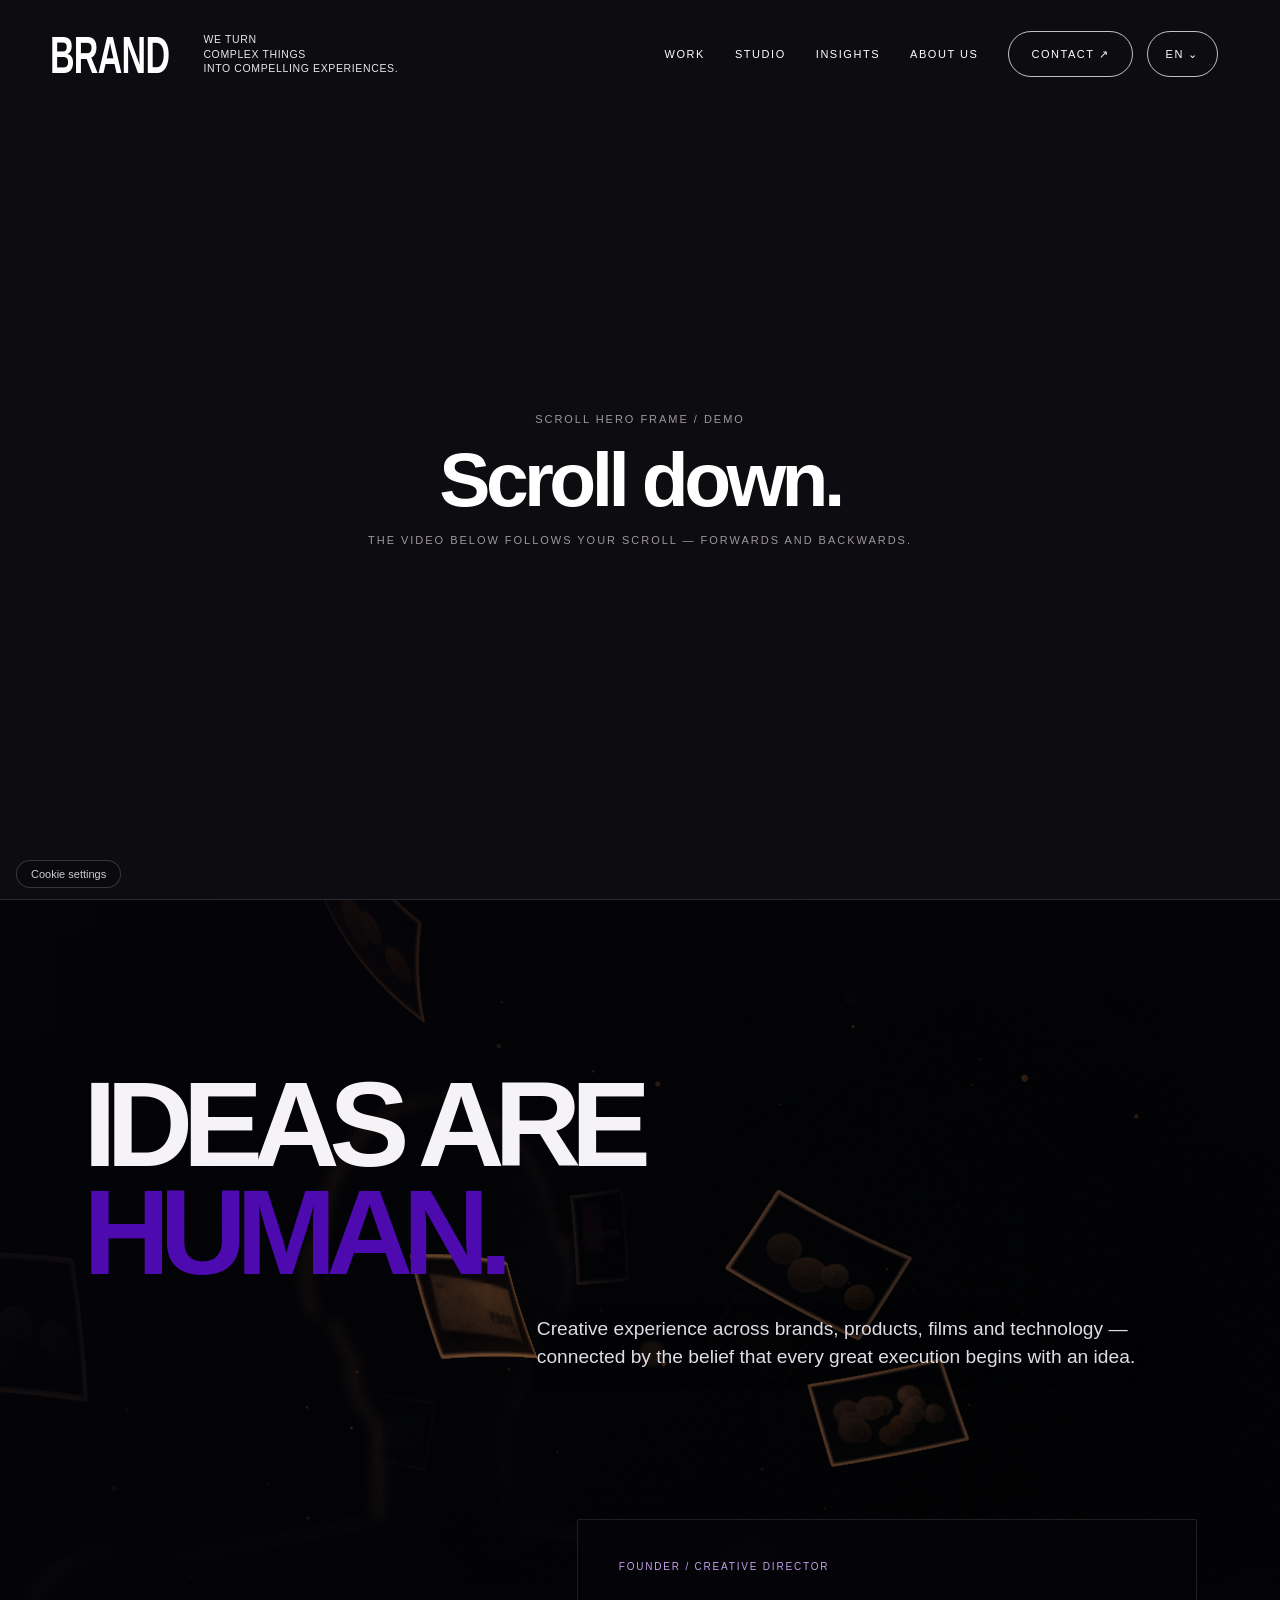
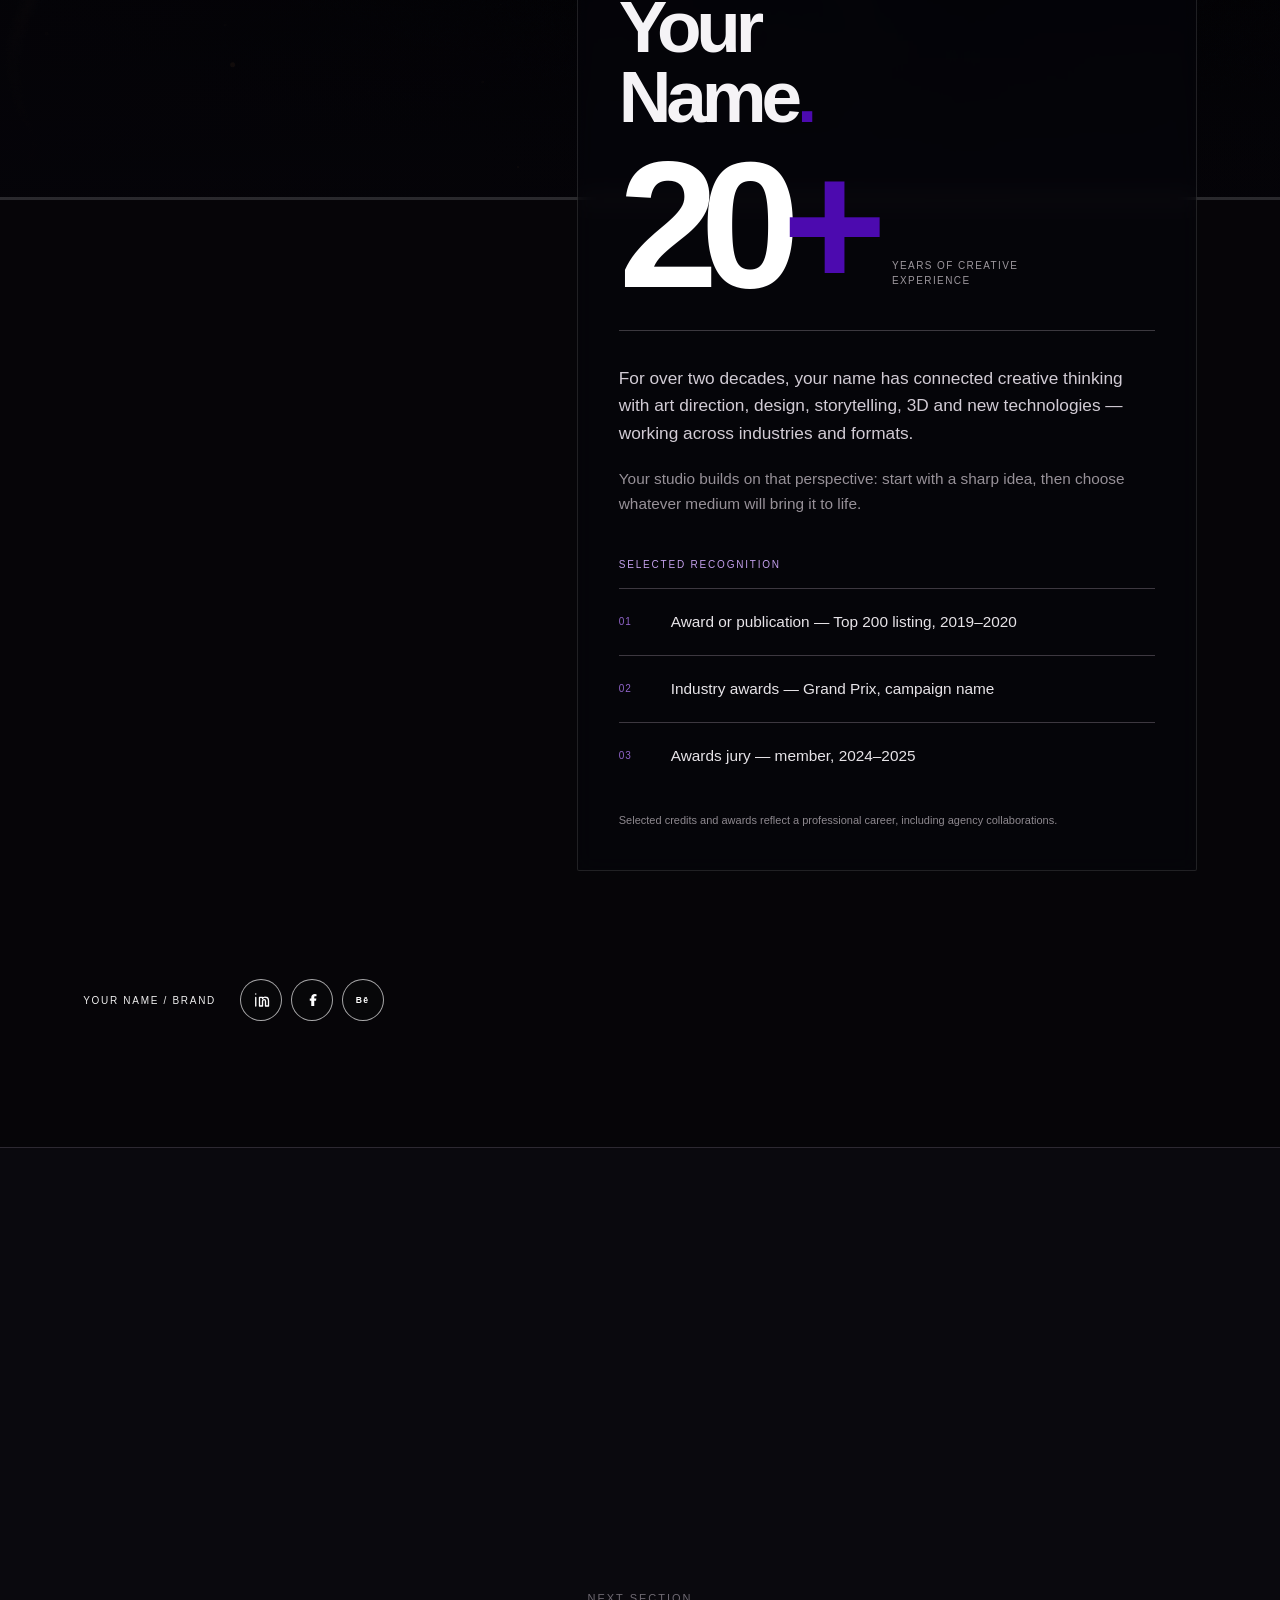
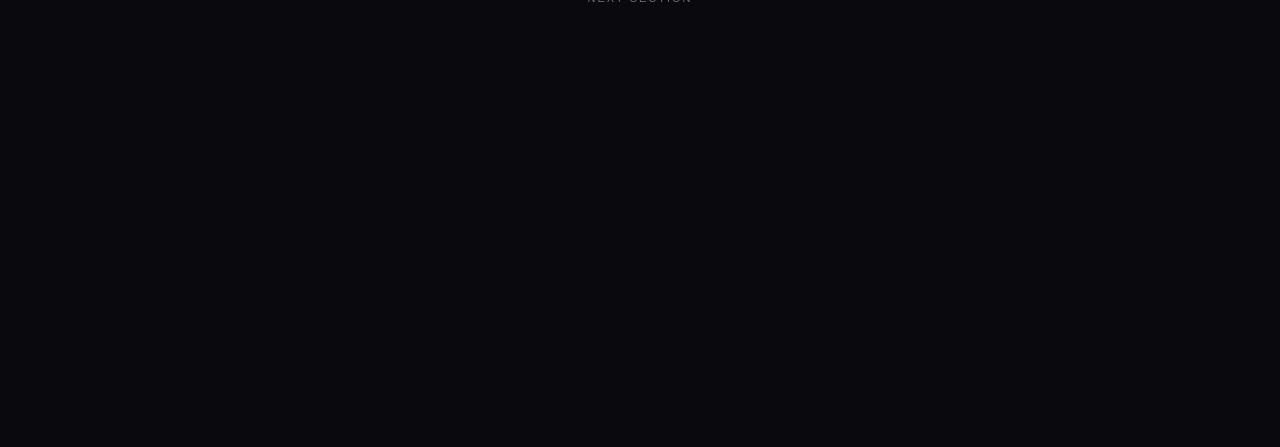
<file: REF_httpsgrubogrubo_com/scroll-hero-frame/index-cards.html>
<!doctype html>
<html lang="en">
<head>
  <meta charset="utf-8">
  <meta name="viewport" content="width=device-width, initial-scale=1">
  <title>Scroll Hero Frame — Demo</title>
  <link rel="stylesheet" href="scroll-hero.css">
  <style>
    /* ---------- Demo page only (not part of the frame) ---------- */
    *, *::before, *::after { box-sizing: border-box; }
    html, body { margin: 0; background: #0a090e; color: #f5f3f6; font-family: Arial, Helvetica, sans-serif; }

    .demo-header {
      position: fixed; inset: 0 0 auto 0; z-index: 50;
      display: flex; align-items: center; justify-content: space-between;
      height: 108px; padding: 0 62px 0 50px; pointer-events: none;
    }
    .demo-header a, .demo-header button { pointer-events: auto; }
    .demo-brand { display: flex; align-items: center; gap: 34px; color: #fff; text-decoration: none; }
    .demo-logo {
      font-family: "Arial Narrow", Arial, sans-serif; font-weight: 700; font-size: 34px; letter-spacing: -.02em;
      line-height: 1; transform: scaleY(1.55); transform-origin: center; display: inline-block;
    }
    .demo-tagline { font-size: 10.5px; line-height: 1.42; letter-spacing: .06em; color: #e9e6ec; }
    .demo-nav { display: flex; align-items: center; gap: 30px; }
    .demo-nav a { color: #fff; text-decoration: none; font-size: 11px; letter-spacing: .14em; }
    .demo-pill {
      display: inline-flex; align-items: center; gap: 8px; height: 46px; padding: 0 22px;
      border: 1px solid rgba(255,255,255,.75); border-radius: 999px; background: transparent;
      color: #fff; font: 11px/1 Arial, sans-serif; letter-spacing: .14em; text-decoration: none; cursor: pointer;
    }
    .demo-pill + .demo-pill { margin-left: -16px; padding: 0 18px; }
    .demo-pill:hover { background: #4C0AAF; border-color: #4C0AAF; }

    .demo-intro {
      min-height: 100vh; display: grid; place-items: center; text-align: center; padding: 140px 7vw 80px;
      background: #0d0c10; border-bottom: 1px solid #2d2932;
    }
    .demo-intro p { color: #9d989e; font-size: 11px; letter-spacing: .18em; margin: 0; }
    .demo-intro strong { display: block; font: 900 clamp(40px, 6vw, 90px)/.95 "Arial Black", Arial, sans-serif; letter-spacing: -.06em; margin: 18px 0; color: #fff; }
    .demo-end { min-height: 100vh; display: grid; place-items: center; background: #0a090e; color: #6f6a73; font-size: 11px; letter-spacing: .18em; border-top: 1px solid #2d2932; }

    .demo-cookie {
      position: fixed; left: 16px; bottom: 12px; z-index: 50; padding: 7px 14px; border-radius: 999px;
      border: 1px solid rgba(255,255,255,.18); background: rgba(10,9,14,.8); color: #cfcbd3; font: 11px Arial, sans-serif;
    }

    @media (max-width: 1100px) { .demo-nav a { display: none; } .demo-tagline { display: none; } }
    @media (max-width: 820px)  { .demo-header { height: 76px; padding: 0 5vw; } .demo-pill { height: 38px; padding: 0 14px; } }
  </style>
</head>
<body>

  <!-- Demo header (stands in for your site's own fixed navigation) -->
  <header class="demo-header">
    <a class="demo-brand" href="#" aria-label="Home">
      <span class="demo-logo">BRAND</span>
      <span class="demo-tagline">WE TURN<br>COMPLEX THINGS<br>INTO COMPELLING EXPERIENCES.</span>
    </a>
    <nav class="demo-nav" aria-label="Main">
      <a href="#">WORK</a><a href="#">STUDIO</a><a href="#">INSIGHTS</a><a href="#">ABOUT US</a>
      <a class="demo-pill" href="#">CONTACT ↗</a>
      <button class="demo-pill" type="button">EN&nbsp;⌄</button>
    </nav>
  </header>

  <!-- Spacer before the frame so scrubbing can be tested from the start -->
  <section class="demo-intro">
    <div>
      <p>SCROLL HERO FRAME / DEMO</p>
      <strong>Scroll down.</strong>
      <p>THE VIDEO BELOW FOLLOWS YOUR SCROLL — FORWARDS AND BACKWARDS.</p>
    </div>
  </section>

  <!-- ============================ THE FRAME ============================ -->
  <section class="shf" data-scroll-hero aria-labelledby="shf-title-1">
    <div class="shf-backdrop" aria-hidden="true">
      <video class="shf-video is-packed" src="assets/scroll.mp4" poster="assets/poster.jpg"
             preload="auto" muted playsinline webkit-playsinline
             disablepictureinpicture disableremoteplayback></video>
      <!-- Card Orbit: every <img> here becomes a card that flies around the subject.
           Add, remove or reorder images freely. data-* options are optional. -->
      <div class="shf-cards" data-count="34" data-subject-x="0.40" data-subject-y="0.46">
        <img src="assets/cards/rupee-01.jpg" alt="">
        <img src="assets/cards/rupee-02.jpg" alt="">
        <img src="assets/cards/rupee-03.jpg" alt="">
        <img src="assets/cards/rupee-04.jpg" alt="">
        <img src="assets/cards/rupee-05.jpg" alt="">
        <img src="assets/cards/rupee-06.jpg" alt="">
        <img src="assets/cards/rupee-07.jpg" alt="">
        <img src="assets/cards/rupee-08.jpg" alt="">
        <img src="assets/cards/rupee-09.jpg" alt="">
        <img src="assets/cards/rupee-10.jpg" alt="">
        <img src="assets/cards/rupee-11.jpg" alt="">
        <img src="assets/cards/rupee-12.jpg" alt="">
      </div>
      <div class="shf-shade"></div>
      <div class="shf-progress"><span></span></div>
    </div>

    <div class="shf-content">
      <div class="shf-heading">
        <h2 id="shf-title-1">IDEAS ARE<br><em>HUMAN.</em></h2>
        <p class="shf-lead">Creative experience across brands, products, films and technology — connected by the belief that every great execution begins with an idea.</p>
      </div>

      <div class="shf-grid">
        <div class="shf-card">
          <div class="shf-kicker">FOUNDER / CREATIVE DIRECTOR</div>
          <h3>Your<br>Name<span class="shf-dot">.</span></h3>
          <div class="shf-counter"><strong>20<span>+</span></strong><span>YEARS OF CREATIVE EXPERIENCE</span></div>
          <p class="shf-bio">For over two decades, your name has connected creative thinking with art direction, design, storytelling, 3D and new technologies — working across industries and formats.</p>
          <p class="shf-bio shf-bio-2">Your studio builds on that perspective: start with a sharp idea, then choose whatever medium will bring it to life.</p>
          <div class="shf-awards">
            <div class="shf-awards-label">SELECTED RECOGNITION</div>
            <div class="shf-award"><span>01</span><p>Award or publication — Top 200 listing, 2019–2020</p></div>
            <div class="shf-award"><span>02</span><p>Industry awards — Grand Prix, campaign name</p></div>
            <div class="shf-award"><span>03</span><p>Awards jury — member, 2024–2025</p></div>
            <p class="shf-note">Selected credits and awards reflect a professional career, including agency collaborations.</p>
          </div>
        </div>
      </div>

      <div class="shf-signature"><span>YOUR NAME / BRAND</span>
        <div class="shf-social" aria-label="Social profiles">
          <a class="shf-social-icon" href="#" aria-label="LinkedIn" title="LinkedIn">
            <svg viewBox="0 0 24 24" aria-hidden="true"><path d="M5 8.5V20M5 4v.1M10 20v-11.5h4v1.7c.9-1.4 2.3-2.1 4-1.9 3 0 4 1.9 4 5V20h-4v-6.2c0-1.5-.4-2.4-1.7-2.4-1.4 0-2.3 1-2.3 2.5V20z"/></svg>
          </a>
          <a class="shf-social-icon is-filled" href="#" aria-label="Facebook" title="Facebook">
            <svg viewBox="0 0 24 24" aria-hidden="true"><path d="M15 20v-7h2.4l.4-3H15V8.3c0-.9.3-1.3 1.4-1.3H18V4.2a23 23 0 0 0-2.3-.2C12.9 4 11 5.6 11 8.6V10H9v3h2v7z"/></svg>
          </a>
          <a class="shf-social-icon is-filled" href="#" aria-label="Behance" title="Behance">
            <svg viewBox="0 0 24 24" aria-hidden="true"><text x="2.2" y="16.6" font-family="Arial, sans-serif" font-weight="700" font-size="11.5">Bē</text></svg>
          </a>
        </div>
      </div>
    </div>
  </section>
  <!-- ========================== END OF FRAME ========================== -->

  <section class="demo-end"><span>NEXT SECTION</span></section>
  <div class="demo-cookie">Cookie settings</div>

  <script src="scroll-hero.js" defer></script>
  <script src="scroll-hero-cards.js" defer></script>
</body>
</html>
</file>
<file: REF_httpsgrubogrubo_com/scroll-hero-frame/scroll-hero.css>
/* ==========================================================================
   Scroll Hero Frame  v1.0
   Scroll-scrubbed cinematic section: pinned video + content that scrolls over it.
   Reference: grubogrubo.com founder section. Measurements taken at 1600 x 832.
   Usage: <section class="shf" data-scroll-hero> ... </section>  +  scroll-hero.js
   ========================================================================== */

.shf {
  --shf-accent: #4C0AAF;
  --shf-bg: #060508;
  --shf-text: #F5F3F6;
  --shf-min-height: 175vh;
  --shf-max-width: 1600px;
  --shf-pad-x: 6.5vw;
  --shf-font-display: "Arial Black", Impact, Arial, sans-serif;
  --shf-font-body: Arial, Helvetica, sans-serif;
  --shf-video-position: center 42%;

  position: relative;
  min-height: var(--shf-min-height);
  background: var(--shf-bg);
  color: var(--shf-text);
  font-family: var(--shf-font-body);
  isolation: isolate;
  overflow: clip;
  -webkit-font-smoothing: antialiased;
}
.shf *, .shf *::before, .shf *::after { box-sizing: border-box; }

/* ---------- Backdrop: sticky, 100vh tall, takes no layout space ---------- */
.shf-backdrop {
  position: sticky;
  top: 0;
  height: 100vh;
  width: 100%;
  margin-bottom: -100vh;           /* the trick: content starts at the section top and scrolls over */
  z-index: 0;
  overflow: hidden;
  pointer-events: none;
  background: #050506;
}
.shf-video {
  position: absolute;
  inset: 0;
  width: 100%;
  height: 100%;
  object-fit: cover;
  object-position: var(--shf-video-position);
  filter: contrast(1.05) saturate(.88);
  display: block;
}
/* Card Orbit layer (scroll-hero-cards.js): the canvas draws the subject video
   and the cards together; the <video> stays as the decoding source. */
.shf-canvas {
  position: absolute;
  inset: 0;
  width: 100%;
  height: 100%;
  display: block;
  z-index: 0;
}
.shf-has-gl .shf-video { opacity: 0; }
/* Packed clip (colour left half, matte right half): without WebGL show only the colour half. */
.shf-video.is-packed { width: 200%; right: auto; object-position: center 42%; }
.shf-cards, .shf-scene { display: none; }

/* Glass scene (scroll-hero-glass.js). Without WebGL2: green tile + still portrait. */
.shf-backdrop:has(.shf-scene) { background: #1d2c22 url("assets/bg/green-leather.jpg") repeat center / 360px; }
.shf-portrait-fallback {
  position: absolute;
  bottom: 0;
  left: 36%;
  height: 102%;
  width: auto;
  transform: translateX(-50%);
  pointer-events: none;
}
.shf-has-gl .shf-portrait-fallback { display: none; }
@media (max-width: 820px) { .shf-portrait-fallback { left: 50%; height: 100%; } }

.shf-shade {
  position: absolute;
  inset: 0;
  z-index: 1;
  background:
    linear-gradient(90deg, rgba(5,4,9,.77) 0%, rgba(5,4,9,.46) 43%, rgba(5,4,9,.21) 76%, rgba(5,4,9,.46) 100%),
    linear-gradient(0deg, rgba(5,4,9,.78), transparent 28%, transparent 68%, rgba(5,4,9,.44));
}
.shf-progress {
  position: absolute;
  left: 0; right: 0; bottom: 0;
  height: 3px;
  z-index: 2;
  background: rgba(255,255,255,.15);
  overflow: hidden;
  pointer-events: none;
}
.shf-progress > span {
  display: block;
  height: 100%;
  width: 0;
  background: var(--shf-accent);
}

/* ---------- Content layer ---------- */
.shf-content {
  position: relative;
  z-index: 3;
  min-height: var(--shf-min-height);
  padding: 15vh var(--shf-pad-x) 14vh;
  display: flex;
  flex-direction: column;
  justify-content: space-between;
  pointer-events: none;
}
.shf-content a { pointer-events: auto; }
.shf-heading,
.shf-grid {
  position: relative;
  width: 100%;
  max-width: var(--shf-max-width);
  margin-inline: auto;
}
.shf-heading { margin-bottom: 8vh; }

.shf h2 {
  font-family: var(--shf-font-display);
  font-weight: 900;
  font-size: clamp(66px, 9.4vw, 175px);
  line-height: .9;
  letter-spacing: -.086em;
  margin: 35px 0 28px;
  color: var(--shf-text);
}
.shf h2 em { color: var(--shf-accent); font-style: normal; }

.shf-lead {
  max-width: 660px;
  margin: 0 0 75px auto;
  color: #E0DCE4;
  font-size: clamp(18px, 1.5vw, 24px);
  line-height: 1.5;
  text-shadow: 0 2px 25px rgba(0,0,0,.667);
}

.shf-grid {
  display: flex;
  justify-content: flex-end;
  align-items: flex-start;
}

/* ---------- Glass card ---------- */
.shf-card {
  width: min(100%, 620px);
  padding: clamp(24px, 3.2vw, 54px);
  background: rgba(7,6,12,.52);
  border: 1px solid rgba(255,255,255,.11);
  -webkit-backdrop-filter: blur(10px);
  backdrop-filter: blur(10px);
  border-radius: 2px;
}
.shf-kicker,
.shf-awards-label {
  font-size: 10px;
  letter-spacing: .18em;
  color: #C3A0EC;
}
.shf-card h3 {
  font-family: var(--shf-font-display);
  font-weight: 900;
  font-size: clamp(44px, 5.7vw, 94px);
  letter-spacing: -.07em;
  line-height: .96;
  margin: 20px 0 22px;
  color: var(--shf-text);
}
.shf-dot { color: var(--shf-accent); }

.shf-counter {
  display: flex;
  align-items: flex-end;
  gap: 23px;
  padding-bottom: 32px;
  border-bottom: 1px solid #3C393F;
}
.shf-counter strong {
  font-family: var(--shf-font-display);
  font-weight: 900;
  font-size: clamp(110px, 14vw, 220px);
  line-height: .8;
  letter-spacing: -.1em;
  color: #fff;
}
.shf-counter strong span { color: var(--shf-accent); }
/* a single symbol (e.g. ∞) instead of a number: Arial Black draws it low and small, so lift and enlarge it */
.shf-counter strong.shf-infinity {
  font-size: clamp(150px, 19vw, 300px);
  letter-spacing: 0;
  line-height: .62;
  color: #fff;
}
.shf-counter > span {
  font-size: 10px;
  letter-spacing: .14em;
  color: #9D989E;
  max-width: 145px;
  line-height: 1.5;
  padding-bottom: 10px;
}

.shf-bio {
  font-size: clamp(16px, 1.35vw, 21px);
  line-height: 1.6;
  color: #D2CCD5;
  margin: 34px 0 0;
  max-width: 660px;
}
.shf-bio-2 {
  font-size: clamp(15px, 1.2vw, 19px);
  color: #979198;
  margin-top: 20px;
}

.shf-awards { margin-top: 42px; }
.shf-awards-label { margin-bottom: 18px; }
.shf-award {
  display: grid;
  grid-template-columns: 40px 1fr;
  gap: 12px;
  align-items: start;
  border-top: 1px solid #3D3840;
  padding: 22px 0;
}
.shf-award > span {
  font-size: 10px;
  color: #9165CA;
  letter-spacing: .08em;
  margin-top: 5px;
}
.shf-award p {
  margin: 0;
  font-size: clamp(14px, 1.2vw, 18px);
  line-height: 1.45;
  color: #E7E4E8;
}
.shf-note {
  color: #8E898F;
  font-size: 11px;
  line-height: 1.65;
  max-width: 510px;
  margin: 22px 0 0;
}

/* ---------- Signature + social ---------- */
.shf-signature {
  display: flex;
  align-items: center;
  gap: 24px;
  margin: 12vh auto 0;
  width: 100%;
  max-width: var(--shf-max-width);
  font-size: 10px;
  letter-spacing: .17em;
  color: #EEE;
  pointer-events: auto;
}
.shf-social { display: flex; align-items: center; gap: 9px; }
.shf-social-icon {
  width: 42px;
  height: 42px;
  display: grid;
  place-items: center;
  border: 1px solid rgba(255,255,255,.65);
  border-radius: 50%;
  background: rgba(9,9,11,.76);
  color: #fff;
  -webkit-backdrop-filter: blur(9px);
  backdrop-filter: blur(9px);
  transition: background .2s, border-color .2s, transform .2s;
}
.shf-social-icon:hover,
.shf-social-icon:focus-visible {
  background: var(--shf-accent);
  border-color: var(--shf-accent);
  transform: translateY(-3px);
}
.shf-social-icon:focus-visible { outline: 2px solid #fff; outline-offset: 3px; }
.shf-social-icon svg {
  width: 18px;
  height: 18px;
  fill: none;
  stroke: currentColor;
  stroke-width: 1.8;
  stroke-linecap: round;
  stroke-linejoin: round;
}
.shf-social-icon.is-filled svg { fill: currentColor; stroke: none; }

/* ---------- Reveal motion (classes added by scroll-hero.js) ---------- */
.shf-content .shf-reveal {
  opacity: 0;
  transform: translate3d(0, 27px, 0);
  filter: blur(5px);
  transition:
    opacity .9s ease,
    transform 1s cubic-bezier(.16, 1, .3, 1),
    filter .9s ease;
  transition-delay: var(--reveal-delay, 0ms);
}
.shf-content .shf-reveal.is-visible {
  opacity: 1;
  transform: translate3d(0, 0, 0);
  filter: blur(0);
}

/* ==========================================================================
   <= 820px : stacked layout (heading -> video panel -> lead -> card -> signature)
   ========================================================================== */
@media (max-width: 820px) {
  .shf {
    display: flex;
    flex-direction: column;
    min-height: 0;
    overflow: visible;
    padding: 0 0 72px;
    background: #070608;
  }
  .shf-content,
  .shf-heading { display: contents; }

  .shf h2 {
    order: 1;
    width: 100%;
    margin: 0;
    padding: 86px 7vw 32px;
    font-size: clamp(39px, 9.4vw, 74px);
    line-height: 1.08;
    letter-spacing: -.012em;
  }
  .shf h2 em { display: block; line-height: 1.1; max-width: 100%; }

  .shf-backdrop {
    order: 2;
    position: relative;
    top: auto;
    display: block;
    flex: 0 0 auto;
    margin: 0;
    width: 100%;
    height: min(77svh, 750px);
    min-height: 375px;
    z-index: 1;
    background: #070608;
  }
  .shf-video {
    object-position: 42% center;
    filter: contrast(1.04) saturate(.93);
  }
  .shf-shade { background: linear-gradient(0deg, rgba(0,0,0,.32), transparent 24%); }

  .shf-lead {
    order: 3;
    width: 100%;
    max-width: none;
    padding: 38px 7vw 0;
    margin: 0 0 48px;
    color: #E4DFE7;
    font-size: clamp(17px, 4.25vw, 20px);
    line-height: 1.55;
    text-shadow: none;
  }
  .shf-grid {
    order: 4;
    display: block;
    margin: 0;
    padding: 0 7vw;
    max-width: none;
    width: 100%;
  }
  .shf-card {
    display: block;
    width: 100%;
    max-width: none;
    padding: 0;
    background: transparent;
    border: none;
    -webkit-backdrop-filter: none;
    backdrop-filter: none;
  }
  .shf-card h3 { margin-top: 18px; }
  .shf-counter strong { font-size: clamp(108px, 23vw, 180px); }
  .shf-awards { margin-top: 45px; }
  .shf-signature {
    order: 5;
    padding: 0 7vw;
    width: 100%;
    margin: 54px 0 0;
    max-width: none;
    flex-wrap: wrap;
  }
}

@media (max-width: 750px) {
  .shf-card h3 { font-size: clamp(35px, 9.1vw, 51px); line-height: 1.08; letter-spacing: -.018em; }
  .shf-counter strong { font-size: 118px; letter-spacing: -.035em; line-height: .95; }
}

@media (max-width: 550px) {
  .shf h2 { font-size: clamp(38px, 9.2vw, 55px); padding-top: 88px; padding-bottom: 27px; }
  .shf-backdrop { height: 68svh; min-height: 330px; }
  .shf-video { object-position: 40% center; }
  .shf-signature { gap: 18px; }
  .shf-social-icon { width: 38px; height: 38px; }
  .shf-counter strong { font-size: 108px; }
}

@media (max-width: 390px) {
  .shf h2 { font-size: 9.2vw; }
}

/* ---------- Reduced motion ---------- */
@media (prefers-reduced-motion: reduce) {
  .shf-content .shf-reveal { opacity: 1; transform: none; filter: none; transition: none; }
  .shf-social-icon { transition: none; }
}
</file>
